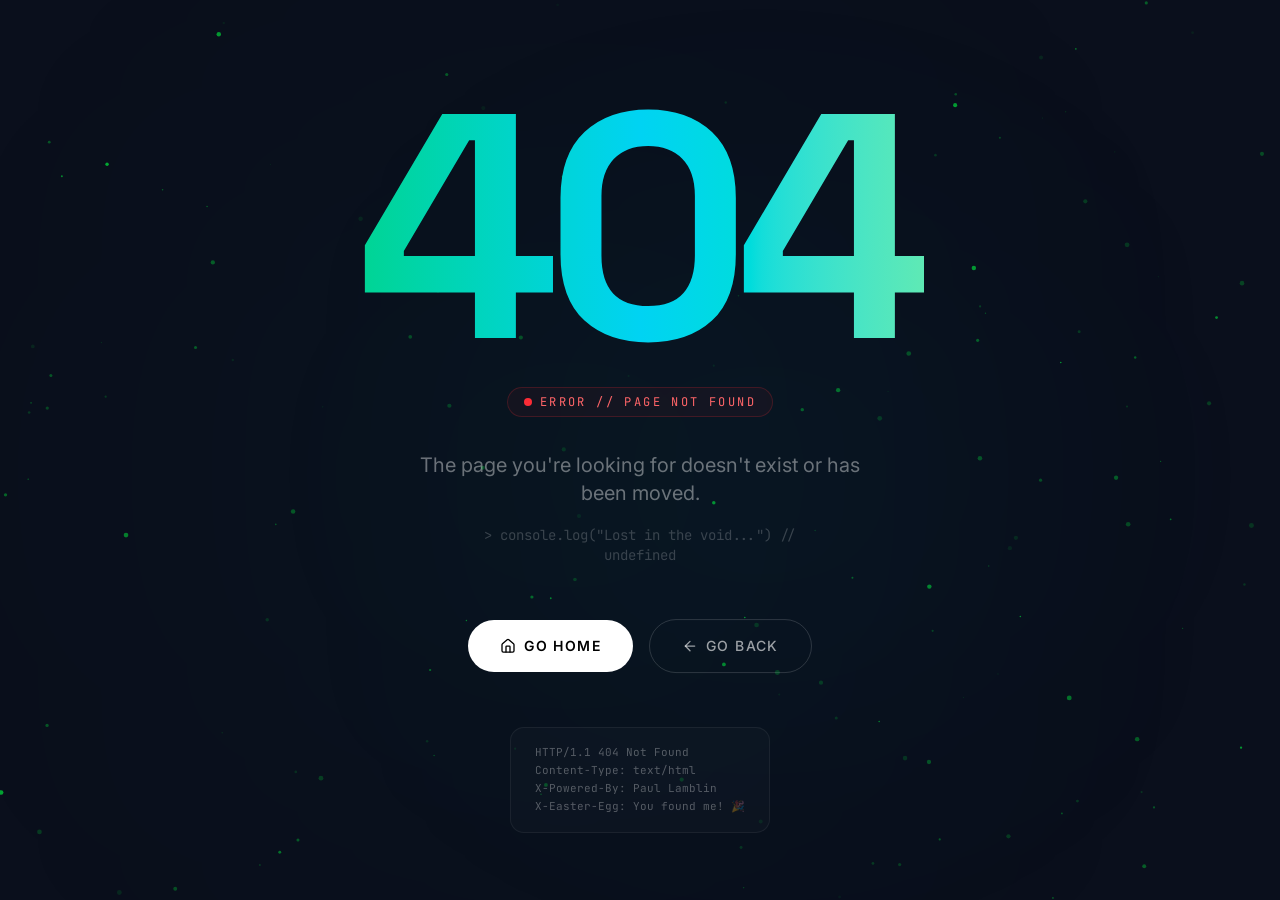
<file: index.html>
<!DOCTYPE html>
  <html lang="en">
    <head>
      <meta charset="UTF-8" />
      <meta name="viewport" content="width=device-width, initial-scale=1.0" />
      <title>Portfolio Paul Lamblin</title>
      <link rel="icon" type="image/svg+xml" href="/favicon.svg" />
      <script type="module" crossorigin src="/assets/index-BpZdqsmD.js"></script>
      <link rel="stylesheet" crossorigin href="/assets/index-tnp8K6Rl.css">
    </head>

    <body>
      <div id="root"></div>
    </body>
  </html>
</file>
<file: assets/index-tnp8K6Rl.css>
@import"https://fonts.googleapis.com/css2?family=Space+Grotesk:wght@300;400;500;600;700&family=Inter:wght@300;400;500;600;700;800;900&family=JetBrains+Mono:wght@400;500;600;700&display=swap";/*! tailwindcss v4.1.12 | MIT License | https://tailwindcss.com */@layer properties{@supports (((-webkit-hyphens:none)) and (not (margin-trim:inline))) or ((-moz-orient:inline) and (not (color:rgb(from red r g b)))){*,:before,:after,::backdrop{--tw-translate-x:0;--tw-translate-y:0;--tw-translate-z:0;--tw-rotate-x:initial;--tw-rotate-y:initial;--tw-rotate-z:initial;--tw-skew-x:initial;--tw-skew-y:initial;--tw-space-y-reverse:0;--tw-space-x-reverse:0;--tw-border-style:solid;--tw-gradient-position:initial;--tw-gradient-from:#0000;--tw-gradient-via:#0000;--tw-gradient-to:#0000;--tw-gradient-stops:initial;--tw-gradient-via-stops:initial;--tw-gradient-from-position:0%;--tw-gradient-via-position:50%;--tw-gradient-to-position:100%;--tw-leading:initial;--tw-font-weight:initial;--tw-tracking:initial;--tw-ordinal:initial;--tw-slashed-zero:initial;--tw-numeric-figure:initial;--tw-numeric-spacing:initial;--tw-numeric-fraction:initial;--tw-shadow:0 0 #0000;--tw-shadow-color:initial;--tw-shadow-alpha:100%;--tw-inset-shadow:0 0 #0000;--tw-inset-shadow-color:initial;--tw-inset-shadow-alpha:100%;--tw-ring-color:initial;--tw-ring-shadow:0 0 #0000;--tw-inset-ring-color:initial;--tw-inset-ring-shadow:0 0 #0000;--tw-ring-inset:initial;--tw-ring-offset-width:0px;--tw-ring-offset-color:#fff;--tw-ring-offset-shadow:0 0 #0000;--tw-outline-style:solid;--tw-blur:initial;--tw-brightness:initial;--tw-contrast:initial;--tw-grayscale:initial;--tw-hue-rotate:initial;--tw-invert:initial;--tw-opacity:initial;--tw-saturate:initial;--tw-sepia:initial;--tw-drop-shadow:initial;--tw-drop-shadow-color:initial;--tw-drop-shadow-alpha:100%;--tw-drop-shadow-size:initial;--tw-backdrop-blur:initial;--tw-backdrop-brightness:initial;--tw-backdrop-contrast:initial;--tw-backdrop-grayscale:initial;--tw-backdrop-hue-rotate:initial;--tw-backdrop-invert:initial;--tw-backdrop-opacity:initial;--tw-backdrop-saturate:initial;--tw-backdrop-sepia:initial;--tw-duration:initial;--tw-ease:initial;--tw-scale-x:1;--tw-scale-y:1;--tw-scale-z:1;--tw-content:"";--tw-animation-delay:0s;--tw-animation-direction:normal;--tw-animation-duration:initial;--tw-animation-fill-mode:none;--tw-animation-iteration-count:1;--tw-enter-blur:0;--tw-enter-opacity:1;--tw-enter-rotate:0;--tw-enter-scale:1;--tw-enter-translate-x:0;--tw-enter-translate-y:0;--tw-exit-blur:0;--tw-exit-opacity:1;--tw-exit-rotate:0;--tw-exit-scale:1;--tw-exit-translate-x:0;--tw-exit-translate-y:0}}}@layer theme{:root,:host{--font-sans:ui-sans-serif,system-ui,sans-serif,"Apple Color Emoji","Segoe UI Emoji","Segoe UI Symbol","Noto Color Emoji";--font-mono:"JetBrains Mono",monospace;--color-red-50:oklch(97.1% .013 17.38);--color-red-400:oklch(70.4% .191 22.216);--color-red-500:oklch(63.7% .237 25.331);--color-orange-500:oklch(70.5% .213 47.604);--color-amber-300:oklch(87.9% .169 91.605);--color-amber-400:oklch(82.8% .189 84.429);--color-amber-500:oklch(76.9% .188 70.08);--color-yellow-300:oklch(90.5% .182 98.111);--color-yellow-400:oklch(85.2% .199 91.936);--color-yellow-500:oklch(79.5% .184 86.047);--color-green-500:oklch(72.3% .219 149.579);--color-emerald-50:oklch(97.9% .021 166.113);--color-emerald-100:oklch(95% .052 163.051);--color-emerald-200:oklch(90.5% .093 164.15);--color-emerald-300:oklch(84.5% .143 164.978);--color-emerald-400:oklch(76.5% .177 163.223);--color-emerald-500:oklch(69.6% .17 162.48);--color-emerald-600:oklch(59.6% .145 163.225);--color-emerald-700:oklch(50.8% .118 165.612);--color-teal-500:oklch(70.4% .14 182.503);--color-cyan-50:oklch(98.4% .019 200.873);--color-cyan-100:oklch(95.6% .045 203.388);--color-cyan-200:oklch(91.7% .08 205.041);--color-cyan-300:oklch(86.5% .127 207.078);--color-cyan-400:oklch(78.9% .154 211.53);--color-cyan-500:oklch(71.5% .143 215.221);--color-cyan-600:oklch(60.9% .126 221.723);--color-cyan-700:oklch(52% .105 223.128);--color-blue-500:oklch(62.3% .214 259.815);--color-blue-600:oklch(54.6% .245 262.881);--color-violet-300:oklch(81.1% .111 293.571);--color-violet-400:oklch(70.2% .183 293.541);--color-violet-500:oklch(60.6% .25 292.717);--color-violet-600:oklch(54.1% .281 293.009);--color-fuchsia-500:oklch(66.7% .295 322.15);--color-pink-400:oklch(71.8% .202 349.761);--color-pink-500:oklch(65.6% .241 354.308);--color-gray-50:oklch(98.5% .002 247.839);--color-gray-100:oklch(96.7% .003 264.542);--color-gray-200:oklch(92.8% .006 264.531);--color-gray-300:oklch(87.2% .01 258.338);--color-gray-400:oklch(70.7% .022 261.325);--color-gray-500:oklch(55.1% .027 264.364);--color-gray-600:oklch(44.6% .03 256.802);--color-gray-700:oklch(37.3% .034 259.733);--color-gray-800:oklch(27.8% .033 256.848);--color-gray-900:oklch(21% .034 264.665);--color-black:#000;--color-white:#fff;--spacing:.25rem;--container-xs:20rem;--container-sm:24rem;--container-md:28rem;--container-lg:32rem;--container-2xl:42rem;--container-3xl:48rem;--container-4xl:56rem;--container-6xl:72rem;--container-7xl:80rem;--text-xs:.75rem;--text-xs--line-height:calc(1/.75);--text-sm:.875rem;--text-sm--line-height:calc(1.25/.875);--text-base:1rem;--text-base--line-height: 1.5 ;--text-lg:1.125rem;--text-lg--line-height:calc(1.75/1.125);--text-xl:1.25rem;--text-xl--line-height:calc(1.75/1.25);--text-2xl:1.5rem;--text-2xl--line-height:calc(2/1.5);--text-3xl:1.875rem;--text-3xl--line-height: 1.2 ;--text-4xl:2.25rem;--text-4xl--line-height:calc(2.5/2.25);--text-5xl:3rem;--text-5xl--line-height:1;--text-6xl:3.75rem;--text-6xl--line-height:1;--text-7xl:4.5rem;--text-7xl--line-height:1;--font-weight-light:300;--font-weight-normal:400;--font-weight-medium:500;--font-weight-semibold:600;--font-weight-bold:700;--font-weight-black:900;--tracking-tight:-.025em;--tracking-wide:.025em;--tracking-wider:.05em;--tracking-widest:.1em;--leading-relaxed:1.625;--radius-xs:.125rem;--radius-2xl:1rem;--ease-out:cubic-bezier(0,0,.2,1);--ease-in-out:cubic-bezier(.4,0,.2,1);--animate-pulse:pulse 2s cubic-bezier(.4,0,.6,1)infinite;--blur-sm:8px;--blur-md:12px;--blur-xl:24px;--aspect-video:16/9;--default-transition-duration:.15s;--default-transition-timing-function:cubic-bezier(.4,0,.2,1);--default-font-family:var(--font-sans);--default-mono-font-family:"JetBrains Mono",monospace;--color-border:var(--border);--font-inter:"Inter",system-ui,sans-serif;--font-grotesk:"Space Grotesk",system-ui,sans-serif}}@layer base{*,:after,:before,::backdrop{box-sizing:border-box;border:0 solid;margin:0;padding:0}::file-selector-button{box-sizing:border-box;border:0 solid;margin:0;padding:0}html,:host{-webkit-text-size-adjust:100%;-moz-tab-size:4;tab-size:4;line-height:1.5;font-family:var(--default-font-family,ui-sans-serif,system-ui,sans-serif,"Apple Color Emoji","Segoe UI Emoji","Segoe UI Symbol","Noto Color Emoji");font-feature-settings:var(--default-font-feature-settings,normal);font-variation-settings:var(--default-font-variation-settings,normal);-webkit-tap-highlight-color:transparent}hr{height:0;color:inherit;border-top-width:1px}abbr:where([title]){-webkit-text-decoration:underline dotted;text-decoration:underline dotted}h1,h2,h3,h4,h5,h6{font-size:inherit;font-weight:inherit}a{color:inherit;-webkit-text-decoration:inherit;text-decoration:inherit}b,strong{font-weight:bolder}code,kbd,samp,pre{font-family:var(--default-mono-font-family,ui-monospace,SFMono-Regular,Menlo,Monaco,Consolas,"Liberation Mono","Courier New",monospace);font-feature-settings:var(--default-mono-font-feature-settings,normal);font-variation-settings:var(--default-mono-font-variation-settings,normal);font-size:1em}small{font-size:80%}sub,sup{vertical-align:baseline;font-size:75%;line-height:0;position:relative}sub{bottom:-.25em}sup{top:-.5em}table{text-indent:0;border-color:inherit;border-collapse:collapse}:-moz-focusring{outline:auto}progress{vertical-align:baseline}summary{display:list-item}ol,ul,menu{list-style:none}img,svg,video,canvas,audio,iframe,embed,object{vertical-align:middle;display:block}img,video{max-width:100%;height:auto}button,input,select,optgroup,textarea{font:inherit;font-feature-settings:inherit;font-variation-settings:inherit;letter-spacing:inherit;color:inherit;opacity:1;background-color:#0000;border-radius:0}::file-selector-button{font:inherit;font-feature-settings:inherit;font-variation-settings:inherit;letter-spacing:inherit;color:inherit;opacity:1;background-color:#0000;border-radius:0}:where(select:is([multiple],[size])) optgroup{font-weight:bolder}:where(select:is([multiple],[size])) optgroup option{padding-inline-start:20px}::file-selector-button{margin-inline-end:4px}::placeholder{opacity:1}@supports (not ((-webkit-appearance:-apple-pay-button))) or (contain-intrinsic-size:1px){::placeholder{color:currentColor}@supports (color:color-mix(in lab,red,red)){::placeholder{color:color-mix(in oklab,currentcolor 50%,transparent)}}}textarea{resize:vertical}::-webkit-search-decoration{-webkit-appearance:none}::-webkit-date-and-time-value{min-height:1lh;text-align:inherit}::-webkit-datetime-edit{display:inline-flex}::-webkit-datetime-edit-fields-wrapper{padding:0}::-webkit-datetime-edit{padding-block:0}::-webkit-datetime-edit-year-field{padding-block:0}::-webkit-datetime-edit-month-field{padding-block:0}::-webkit-datetime-edit-day-field{padding-block:0}::-webkit-datetime-edit-hour-field{padding-block:0}::-webkit-datetime-edit-minute-field{padding-block:0}::-webkit-datetime-edit-second-field{padding-block:0}::-webkit-datetime-edit-millisecond-field{padding-block:0}::-webkit-datetime-edit-meridiem-field{padding-block:0}::-webkit-calendar-picker-indicator{line-height:1}:-moz-ui-invalid{box-shadow:none}button,input:where([type=button],[type=reset],[type=submit]){-webkit-appearance:button;-moz-appearance:button;appearance:button}::file-selector-button{-webkit-appearance:button;-moz-appearance:button;appearance:button}::-webkit-inner-spin-button{height:auto}::-webkit-outer-spin-button{height:auto}[hidden]:where(:not([hidden=until-found])){display:none!important}*{border-color:var(--border);outline-color:var(--ring)}@supports (color:color-mix(in lab,red,red)){*{outline-color:color-mix(in oklab,var(--ring)50%,transparent)}}body{background-color:var(--background);color:var(--foreground);font-family:var(--font-inter)}html{font-size:var(--font-size);scroll-behavior:smooth}h1,h2,h3,h4{font-family:var(--font-grotesk)}h1{font-size:var(--text-2xl);font-weight:var(--font-weight-medium);line-height:1.1}h2{font-size:var(--text-xl);font-weight:var(--font-weight-medium);line-height:1.2}h3{font-size:var(--text-lg);font-weight:var(--font-weight-medium);line-height:1.3}h4{font-size:var(--text-base);font-weight:var(--font-weight-medium);line-height:1.4}label,button{font-size:var(--text-base);font-weight:var(--font-weight-medium);line-height:1.5}input{font-size:var(--text-base);font-weight:var(--font-weight-normal);line-height:1.5}::-webkit-scrollbar{width:6px}::-webkit-scrollbar-track{background:0 0}::-webkit-scrollbar-thumb{background:#00ff4133;border-radius:3px}::-webkit-scrollbar-thumb:hover{background:#00ff4166}.dark ::-webkit-scrollbar-thumb{background:#00ff4126}.dark ::-webkit-scrollbar-thumb:hover{background:#00ff414d}::selection{color:inherit;background-color:#00ff4140}}@layer components;@layer utilities{.\@container\/card-header{container:card-header/inline-size}.pointer-events-none{pointer-events:none}.invisible{visibility:hidden}.visible{visibility:visible}.sr-only{clip:rect(0,0,0,0);white-space:nowrap;border-width:0;width:1px;height:1px;margin:-1px;padding:0;position:absolute;overflow:hidden}.absolute{position:absolute}.fixed{position:fixed}.relative{position:relative}.static{position:static}.inset-0{inset:calc(var(--spacing)*0)}.inset-x-0{inset-inline:calc(var(--spacing)*0)}.inset-y-0{inset-block:calc(var(--spacing)*0)}.-top-6{top:calc(var(--spacing)*-6)}.-top-12{top:calc(var(--spacing)*-12)}.top-0{top:calc(var(--spacing)*0)}.top-1\.5{top:calc(var(--spacing)*1.5)}.top-1\/2{top:50%}.top-1\/4{top:25%}.top-3{top:calc(var(--spacing)*3)}.top-3\.5{top:calc(var(--spacing)*3.5)}.top-4{top:calc(var(--spacing)*4)}.top-\[1px\]{top:1px}.top-\[3px\]{top:3px}.top-\[10px\]{top:10px}.top-\[14px\]{top:14px}.top-\[50\%\]{top:50%}.top-\[60\%\]{top:60%}.top-full{top:100%}.-right-12{right:calc(var(--spacing)*-12)}.right-0{right:calc(var(--spacing)*0)}.right-1{right:calc(var(--spacing)*1)}.right-1\/4{right:25%}.right-2{right:calc(var(--spacing)*2)}.right-3{right:calc(var(--spacing)*3)}.right-4{right:calc(var(--spacing)*4)}.right-6{right:calc(var(--spacing)*6)}.right-\[3px\]{right:3px}.-bottom-1{bottom:calc(var(--spacing)*-1)}.-bottom-6{bottom:calc(var(--spacing)*-6)}.-bottom-10{bottom:calc(var(--spacing)*-10)}.-bottom-12{bottom:calc(var(--spacing)*-12)}.bottom-0{bottom:calc(var(--spacing)*0)}.bottom-1\/4{bottom:25%}.bottom-6{bottom:calc(var(--spacing)*6)}.bottom-\[1px\]{bottom:1px}.bottom-\[3px\]{bottom:3px}.bottom-\[8px\]{bottom:8px}.bottom-\[10px\]{bottom:10px}.-left-12{left:calc(var(--spacing)*-12)}.left-0{left:calc(var(--spacing)*0)}.left-1{left:calc(var(--spacing)*1)}.left-1\/2{left:50%}.left-1\/4{left:25%}.left-2{left:calc(var(--spacing)*2)}.left-3{left:calc(var(--spacing)*3)}.left-4{left:calc(var(--spacing)*4)}.left-\[3px\]{left:3px}.left-\[50\%\]{left:50%}.isolate{isolation:isolate}.-z-0{z-index:-0}.z-0{z-index:0}.z-10{z-index:10}.z-20{z-index:20}.z-40{z-index:40}.z-50{z-index:50}.z-\[1\]{z-index:1}.z-\[2\]{z-index:2}.z-\[400\]{z-index:400}.z-\[9990\]{z-index:9990}.z-\[9991\]{z-index:9991}.z-\[9998\]{z-index:9998}.z-\[9999\]{z-index:9999}.z-\[10000\]{z-index:10000}.col-start-2{grid-column-start:2}.row-span-2{grid-row:span 2/span 2}.row-start-1{grid-row-start:1}.container{width:100%}@media(min-width:40rem){.container{max-width:40rem}}@media(min-width:48rem){.container{max-width:48rem}}@media(min-width:64rem){.container{max-width:64rem}}@media(min-width:80rem){.container{max-width:80rem}}@media(min-width:96rem){.container{max-width:96rem}}.-mx-1{margin-inline:calc(var(--spacing)*-1)}.mx-0\.5{margin-inline:calc(var(--spacing)*.5)}.mx-2{margin-inline:calc(var(--spacing)*2)}.mx-3\.5{margin-inline:calc(var(--spacing)*3.5)}.mx-auto{margin-inline:auto}.my-0\.5{margin-block:calc(var(--spacing)*.5)}.my-1{margin-block:calc(var(--spacing)*1)}.-mt-4{margin-top:calc(var(--spacing)*-4)}.-mt-8{margin-top:calc(var(--spacing)*-8)}.-mt-\[1px\]{margin-top:-1px}.mt-0\.5{margin-top:calc(var(--spacing)*.5)}.mt-1{margin-top:calc(var(--spacing)*1)}.mt-1\.5{margin-top:calc(var(--spacing)*1.5)}.mt-2{margin-top:calc(var(--spacing)*2)}.mt-4{margin-top:calc(var(--spacing)*4)}.mt-5{margin-top:calc(var(--spacing)*5)}.mt-6{margin-top:calc(var(--spacing)*6)}.mt-8{margin-top:calc(var(--spacing)*8)}.mt-12{margin-top:calc(var(--spacing)*12)}.mt-16{margin-top:calc(var(--spacing)*16)}.mt-auto{margin-top:auto}.mb-0\.5{margin-bottom:calc(var(--spacing)*.5)}.mb-1{margin-bottom:calc(var(--spacing)*1)}.mb-2{margin-bottom:calc(var(--spacing)*2)}.mb-3{margin-bottom:calc(var(--spacing)*3)}.mb-4{margin-bottom:calc(var(--spacing)*4)}.mb-5{margin-bottom:calc(var(--spacing)*5)}.mb-6{margin-bottom:calc(var(--spacing)*6)}.mb-8{margin-bottom:calc(var(--spacing)*8)}.mb-12{margin-bottom:calc(var(--spacing)*12)}.mb-20{margin-bottom:calc(var(--spacing)*20)}.-ml-4{margin-left:calc(var(--spacing)*-4)}.ml-1{margin-left:calc(var(--spacing)*1)}.ml-auto{margin-left:auto}.line-clamp-1{-webkit-line-clamp:1;-webkit-box-orient:vertical;display:-webkit-box;overflow:hidden}.line-clamp-2{-webkit-line-clamp:2;-webkit-box-orient:vertical;display:-webkit-box;overflow:hidden}.block{display:block}.flex{display:flex}.grid{display:grid}.hidden{display:none}.inline{display:inline}.inline-block{display:inline-block}.inline-flex{display:inline-flex}.table{display:table}.table-caption{display:table-caption}.table-cell{display:table-cell}.table-row{display:table-row}.field-sizing-content{field-sizing:content}.aspect-square{aspect-ratio:1}.aspect-video{aspect-ratio:var(--aspect-video)}.size-2{width:calc(var(--spacing)*2);height:calc(var(--spacing)*2)}.size-2\.5{width:calc(var(--spacing)*2.5);height:calc(var(--spacing)*2.5)}.size-3{width:calc(var(--spacing)*3);height:calc(var(--spacing)*3)}.size-3\.5{width:calc(var(--spacing)*3.5);height:calc(var(--spacing)*3.5)}.size-4{width:calc(var(--spacing)*4);height:calc(var(--spacing)*4)}.size-7{width:calc(var(--spacing)*7);height:calc(var(--spacing)*7)}.size-8{width:calc(var(--spacing)*8);height:calc(var(--spacing)*8)}.size-9{width:calc(var(--spacing)*9);height:calc(var(--spacing)*9)}.size-10{width:calc(var(--spacing)*10);height:calc(var(--spacing)*10)}.size-full{width:100%;height:100%}.h-1\.5{height:calc(var(--spacing)*1.5)}.h-2{height:calc(var(--spacing)*2)}.h-2\.5{height:calc(var(--spacing)*2.5)}.h-3{height:calc(var(--spacing)*3)}.h-3\.5{height:calc(var(--spacing)*3.5)}.h-4{height:calc(var(--spacing)*4)}.h-5{height:calc(var(--spacing)*5)}.h-6{height:calc(var(--spacing)*6)}.h-7{height:calc(var(--spacing)*7)}.h-8{height:calc(var(--spacing)*8)}.h-9{height:calc(var(--spacing)*9)}.h-10{height:calc(var(--spacing)*10)}.h-11{height:calc(var(--spacing)*11)}.h-12{height:calc(var(--spacing)*12)}.h-14{height:calc(var(--spacing)*14)}.h-16{height:calc(var(--spacing)*16)}.h-48{height:calc(var(--spacing)*48)}.h-64{height:calc(var(--spacing)*64)}.h-\[1\.5px\]{height:1.5px}.h-\[1\.15rem\]{height:1.15rem}.h-\[5px\]{height:5px}.h-\[7px\]{height:7px}.h-\[8px\]{height:8px}.h-\[52px\]{height:52px}.h-\[400px\]{height:400px}.h-\[500px\]{height:500px}.h-\[600px\]{height:600px}.h-\[800px\]{height:800px}.h-\[calc\(100\%-1px\)\]{height:calc(100% - 1px)}.h-\[var\(--radix-navigation-menu-viewport-height\)\]{height:var(--radix-navigation-menu-viewport-height)}.h-\[var\(--radix-select-trigger-height\)\]{height:var(--radix-select-trigger-height)}.h-auto{height:auto}.h-full{height:100%}.h-px{height:1px}.h-svh{height:100svh}.max-h-\(--radix-context-menu-content-available-height\){max-height:var(--radix-context-menu-content-available-height)}.max-h-\(--radix-dropdown-menu-content-available-height\){max-height:var(--radix-dropdown-menu-content-available-height)}.max-h-\(--radix-select-content-available-height\){max-height:var(--radix-select-content-available-height)}.max-h-\[90vh\]{max-height:90vh}.max-h-\[300px\]{max-height:300px}.min-h-0{min-height:calc(var(--spacing)*0)}.min-h-4{min-height:calc(var(--spacing)*4)}.min-h-16{min-height:calc(var(--spacing)*16)}.min-h-\[300px\]{min-height:300px}.min-h-full{min-height:100%}.min-h-screen{min-height:100vh}.min-h-svh{min-height:100svh}.w-\(--sidebar-width\){width:var(--sidebar-width)}.w-0{width:calc(var(--spacing)*0)}.w-1{width:calc(var(--spacing)*1)}.w-1\.5{width:calc(var(--spacing)*1.5)}.w-2{width:calc(var(--spacing)*2)}.w-2\.5{width:calc(var(--spacing)*2.5)}.w-3{width:calc(var(--spacing)*3)}.w-3\.5{width:calc(var(--spacing)*3.5)}.w-3\/4{width:75%}.w-4{width:calc(var(--spacing)*4)}.w-5{width:calc(var(--spacing)*5)}.w-6{width:calc(var(--spacing)*6)}.w-7{width:calc(var(--spacing)*7)}.w-8{width:calc(var(--spacing)*8)}.w-9{width:calc(var(--spacing)*9)}.w-10{width:calc(var(--spacing)*10)}.w-11{width:calc(var(--spacing)*11)}.w-12{width:calc(var(--spacing)*12)}.w-14{width:calc(var(--spacing)*14)}.w-64{width:calc(var(--spacing)*64)}.w-72{width:calc(var(--spacing)*72)}.w-\[1\.5px\]{width:1.5px}.w-\[1px\]{width:1px}.w-\[2px\]{width:2px}.w-\[3px\]{width:3px}.w-\[5px\]{width:5px}.w-\[7px\]{width:7px}.w-\[100px\]{width:100px}.w-\[400px\]{width:400px}.w-\[500px\]{width:500px}.w-\[600px\]{width:600px}.w-\[800px\]{width:800px}.w-auto{width:auto}.w-fit{width:fit-content}.w-full{width:100%}.w-max{width:max-content}.w-px{width:1px}.max-w-\(--skeleton-width\){max-width:var(--skeleton-width)}.max-w-2xl{max-width:var(--container-2xl)}.max-w-3xl{max-width:var(--container-3xl)}.max-w-4xl{max-width:var(--container-4xl)}.max-w-6xl{max-width:var(--container-6xl)}.max-w-7xl{max-width:var(--container-7xl)}.max-w-\[calc\(100\%-2rem\)\]{max-width:calc(100% - 2rem)}.max-w-lg{max-width:var(--container-lg)}.max-w-max{max-width:max-content}.max-w-md{max-width:var(--container-md)}.max-w-sm{max-width:var(--container-sm)}.max-w-xs{max-width:var(--container-xs)}.min-w-0{min-width:calc(var(--spacing)*0)}.min-w-5{min-width:calc(var(--spacing)*5)}.min-w-8{min-width:calc(var(--spacing)*8)}.min-w-9{min-width:calc(var(--spacing)*9)}.min-w-10{min-width:calc(var(--spacing)*10)}.min-w-\[8rem\]{min-width:8rem}.min-w-\[12rem\]{min-width:12rem}.min-w-\[var\(--radix-select-trigger-width\)\]{min-width:var(--radix-select-trigger-width)}.flex-1{flex:1}.flex-shrink-0,.shrink-0{flex-shrink:0}.grow{flex-grow:1}.grow-0{flex-grow:0}.basis-full{flex-basis:100%}.caption-bottom{caption-side:bottom}.border-collapse{border-collapse:collapse}.origin-\(--radix-context-menu-content-transform-origin\){transform-origin:var(--radix-context-menu-content-transform-origin)}.origin-\(--radix-dropdown-menu-content-transform-origin\){transform-origin:var(--radix-dropdown-menu-content-transform-origin)}.origin-\(--radix-hover-card-content-transform-origin\){transform-origin:var(--radix-hover-card-content-transform-origin)}.origin-\(--radix-menubar-content-transform-origin\){transform-origin:var(--radix-menubar-content-transform-origin)}.origin-\(--radix-popover-content-transform-origin\){transform-origin:var(--radix-popover-content-transform-origin)}.origin-\(--radix-select-content-transform-origin\){transform-origin:var(--radix-select-content-transform-origin)}.origin-\(--radix-tooltip-content-transform-origin\){transform-origin:var(--radix-tooltip-content-transform-origin)}.origin-top{transform-origin:top}.-translate-x-1\/2{--tw-translate-x: -50% ;translate:var(--tw-translate-x)var(--tw-translate-y)}.-translate-x-px{--tw-translate-x:-1px;translate:var(--tw-translate-x)var(--tw-translate-y)}.translate-x-\[-50\%\]{--tw-translate-x:-50%;translate:var(--tw-translate-x)var(--tw-translate-y)}.translate-x-px{--tw-translate-x:1px;translate:var(--tw-translate-x)var(--tw-translate-y)}.-translate-y-1\/2{--tw-translate-y: -50% ;translate:var(--tw-translate-x)var(--tw-translate-y)}.translate-y-0\.5{--tw-translate-y:calc(var(--spacing)*.5);translate:var(--tw-translate-x)var(--tw-translate-y)}.translate-y-\[-50\%\]{--tw-translate-y:-50%;translate:var(--tw-translate-x)var(--tw-translate-y)}.translate-y-\[calc\(-50\%_-_2px\)\]{--tw-translate-y: calc(-50% - 2px) ;translate:var(--tw-translate-x)var(--tw-translate-y)}.rotate-45{rotate:45deg}.rotate-90{rotate:90deg}.transform{transform:var(--tw-rotate-x,)var(--tw-rotate-y,)var(--tw-rotate-z,)var(--tw-skew-x,)var(--tw-skew-y,)}.animate-caret-blink{animation:1.25s ease-out infinite caret-blink}.animate-in{animation:enter var(--tw-animation-duration,var(--tw-duration,.15s))var(--tw-ease,ease)var(--tw-animation-delay,0s)var(--tw-animation-iteration-count,1)var(--tw-animation-direction,normal)var(--tw-animation-fill-mode,none)}.animate-pulse{animation:var(--animate-pulse)}.cursor-default{cursor:default}.cursor-not-allowed{cursor:not-allowed}.cursor-pointer{cursor:pointer}.touch-none{touch-action:none}.resize{resize:both}.resize-none{resize:none}.scroll-my-1{scroll-margin-block:calc(var(--spacing)*1)}.scroll-py-1{scroll-padding-block:calc(var(--spacing)*1)}.list-none{list-style-type:none}.auto-rows-min{grid-auto-rows:min-content}.grid-cols-1{grid-template-columns:repeat(1,minmax(0,1fr))}.grid-cols-\[0_1fr\]{grid-template-columns:0 1fr}.grid-rows-\[auto_auto\]{grid-template-rows:auto auto}.flex-col{flex-direction:column}.flex-col-reverse{flex-direction:column-reverse}.flex-row{flex-direction:row}.flex-wrap{flex-wrap:wrap}.items-center{align-items:center}.items-end{align-items:flex-end}.items-start{align-items:flex-start}.items-stretch{align-items:stretch}.justify-between{justify-content:space-between}.justify-center{justify-content:center}.justify-items-start{justify-items:start}.gap-0\.5{gap:calc(var(--spacing)*.5)}.gap-1{gap:calc(var(--spacing)*1)}.gap-1\.5{gap:calc(var(--spacing)*1.5)}.gap-2{gap:calc(var(--spacing)*2)}.gap-2\.5{gap:calc(var(--spacing)*2.5)}.gap-3{gap:calc(var(--spacing)*3)}.gap-4{gap:calc(var(--spacing)*4)}.gap-6{gap:calc(var(--spacing)*6)}.gap-8{gap:calc(var(--spacing)*8)}.gap-12{gap:calc(var(--spacing)*12)}:where(.space-y-1>:not(:last-child)){--tw-space-y-reverse:0;margin-block-start:calc(calc(var(--spacing)*1)*var(--tw-space-y-reverse));margin-block-end:calc(calc(var(--spacing)*1)*calc(1 - var(--tw-space-y-reverse)))}:where(.space-y-2>:not(:last-child)){--tw-space-y-reverse:0;margin-block-start:calc(calc(var(--spacing)*2)*var(--tw-space-y-reverse));margin-block-end:calc(calc(var(--spacing)*2)*calc(1 - var(--tw-space-y-reverse)))}:where(.space-y-4>:not(:last-child)){--tw-space-y-reverse:0;margin-block-start:calc(calc(var(--spacing)*4)*var(--tw-space-y-reverse));margin-block-end:calc(calc(var(--spacing)*4)*calc(1 - var(--tw-space-y-reverse)))}:where(.space-y-5>:not(:last-child)){--tw-space-y-reverse:0;margin-block-start:calc(calc(var(--spacing)*5)*var(--tw-space-y-reverse));margin-block-end:calc(calc(var(--spacing)*5)*calc(1 - var(--tw-space-y-reverse)))}:where(.space-y-8>:not(:last-child)){--tw-space-y-reverse:0;margin-block-start:calc(calc(var(--spacing)*8)*var(--tw-space-y-reverse));margin-block-end:calc(calc(var(--spacing)*8)*calc(1 - var(--tw-space-y-reverse)))}:where(.space-x-1>:not(:last-child)){--tw-space-x-reverse:0;margin-inline-start:calc(calc(var(--spacing)*1)*var(--tw-space-x-reverse));margin-inline-end:calc(calc(var(--spacing)*1)*calc(1 - var(--tw-space-x-reverse)))}.gap-y-0\.5{row-gap:calc(var(--spacing)*.5)}.self-start{align-self:flex-start}.justify-self-end{justify-self:flex-end}.truncate{text-overflow:ellipsis;white-space:nowrap;overflow:hidden}.overflow-auto{overflow:auto}.overflow-hidden{overflow:hidden}.overflow-x-auto{overflow-x:auto}.overflow-x-hidden{overflow-x:hidden}.overflow-y-auto{overflow-y:auto}.rounded{border-radius:.25rem}.rounded-2xl{border-radius:var(--radius-2xl)}.rounded-\[1px\]{border-radius:1px}.rounded-\[2px\]{border-radius:2px}.rounded-\[4px\]{border-radius:4px}.rounded-\[inherit\]{border-radius:inherit}.rounded-full{border-radius:3.40282e38px}.rounded-lg{border-radius:var(--radius)}.rounded-md{border-radius:calc(var(--radius) - 2px)}.rounded-none{border-radius:0}.rounded-sm{border-radius:calc(var(--radius) - 4px)}.rounded-xl{border-radius:calc(var(--radius) + 4px)}.rounded-xs{border-radius:var(--radius-xs)}.rounded-tl-sm{border-top-left-radius:calc(var(--radius) - 4px)}.border{border-style:var(--tw-border-style);border-width:1px}.border-\[1\.5px\]{border-style:var(--tw-border-style);border-width:1.5px}.border-y{border-block-style:var(--tw-border-style);border-block-width:1px}.border-t{border-top-style:var(--tw-border-style);border-top-width:1px}.border-r{border-right-style:var(--tw-border-style);border-right-width:1px}.border-b{border-bottom-style:var(--tw-border-style);border-bottom-width:1px}.border-l{border-left-style:var(--tw-border-style);border-left-width:1px}.border-dashed{--tw-border-style:dashed;border-style:dashed}.border-\(--color-border\){border-color:var(--color-border)}.border-amber-500\/30{border-color:#f99c004d}@supports (color:color-mix(in lab,red,red)){.border-amber-500\/30{border-color:color-mix(in oklab,var(--color-amber-500)30%,transparent)}}.border-black\/10{border-color:#0000001a}@supports (color:color-mix(in lab,red,red)){.border-black\/10{border-color:color-mix(in oklab,var(--color-black)10%,transparent)}}.border-black\/\[0\.06\]{border-color:#0000000f}@supports (color:color-mix(in lab,red,red)){.border-black\/\[0\.06\]{border-color:color-mix(in oklab,var(--color-black)6%,transparent)}}.border-black\/\[0\.08\]{border-color:#00000014}@supports (color:color-mix(in lab,red,red)){.border-black\/\[0\.08\]{border-color:color-mix(in oklab,var(--color-black)8%,transparent)}}.border-border\/50{border-color:var(--border)}@supports (color:color-mix(in lab,red,red)){.border-border\/50{border-color:color-mix(in oklab,var(--border)50%,transparent)}}.border-cyan-200{border-color:var(--color-cyan-200)}.border-cyan-500\/15{border-color:#00b7d726}@supports (color:color-mix(in lab,red,red)){.border-cyan-500\/15{border-color:color-mix(in oklab,var(--color-cyan-500)15%,transparent)}}.border-emerald-200{border-color:var(--color-emerald-200)}.border-emerald-500\/10{border-color:#00bb7f1a}@supports (color:color-mix(in lab,red,red)){.border-emerald-500\/10{border-color:color-mix(in oklab,var(--color-emerald-500)10%,transparent)}}.border-emerald-500\/15{border-color:#00bb7f26}@supports (color:color-mix(in lab,red,red)){.border-emerald-500\/15{border-color:color-mix(in oklab,var(--color-emerald-500)15%,transparent)}}.border-emerald-500\/20{border-color:#00bb7f33}@supports (color:color-mix(in lab,red,red)){.border-emerald-500\/20{border-color:color-mix(in oklab,var(--color-emerald-500)20%,transparent)}}.border-emerald-600\/20{border-color:#00976733}@supports (color:color-mix(in lab,red,red)){.border-emerald-600\/20{border-color:color-mix(in oklab,var(--color-emerald-600)20%,transparent)}}.border-gray-200{border-color:var(--color-gray-200)}.border-gray-300{border-color:var(--color-gray-300)}.border-input{border-color:var(--input)}.border-primary{border-color:var(--primary)}.border-red-500\/15{border-color:#fb2c3626}@supports (color:color-mix(in lab,red,red)){.border-red-500\/15{border-color:color-mix(in oklab,var(--color-red-500)15%,transparent)}}.border-red-500\/20{border-color:#fb2c3633}@supports (color:color-mix(in lab,red,red)){.border-red-500\/20{border-color:color-mix(in oklab,var(--color-red-500)20%,transparent)}}.border-sidebar-border{border-color:var(--sidebar-border)}.border-transparent{border-color:#0000}.border-white\/10{border-color:#ffffff1a}@supports (color:color-mix(in lab,red,red)){.border-white\/10{border-color:color-mix(in oklab,var(--color-white)10%,transparent)}}.border-white\/15{border-color:#ffffff26}@supports (color:color-mix(in lab,red,red)){.border-white\/15{border-color:color-mix(in oklab,var(--color-white)15%,transparent)}}.border-white\/20{border-color:#fff3}@supports (color:color-mix(in lab,red,red)){.border-white\/20{border-color:color-mix(in oklab,var(--color-white)20%,transparent)}}.border-white\/\[0\.04\]{border-color:#ffffff0a}@supports (color:color-mix(in lab,red,red)){.border-white\/\[0\.04\]{border-color:color-mix(in oklab,var(--color-white)4%,transparent)}}.border-white\/\[0\.06\]{border-color:#ffffff0f}@supports (color:color-mix(in lab,red,red)){.border-white\/\[0\.06\]{border-color:color-mix(in oklab,var(--color-white)6%,transparent)}}.border-white\/\[0\.08\]{border-color:#ffffff14}@supports (color:color-mix(in lab,red,red)){.border-white\/\[0\.08\]{border-color:color-mix(in oklab,var(--color-white)8%,transparent)}}.border-t-transparent{border-top-color:#0000}.border-l-transparent{border-left-color:#0000}.bg-\(--color-bg\){background-color:var(--color-bg)}.bg-\[\#0a0a0a\]{background-color:#0a0a0a}.bg-\[\#0a0f1c\]{background-color:#0a0f1c}.bg-\[\#0a0f1c\]\/60{background-color:#0a0f1c99}.bg-\[\#0d1321\]{background-color:#0d1321}.bg-\[\#060a14\]{background-color:#060a14}.bg-\[\#060a14\]\/60{background-color:#060a1499}.bg-\[\#030303\]\/98{background-color:#030303fa}.bg-\[\#111111\]{background-color:#111}.bg-\[\#f0f0f5\]\/98{background-color:#f0f0f5fa}.bg-\[\#f0f2f5\]{background-color:#f0f2f5}.bg-accent{background-color:var(--accent)}.bg-amber-400{background-color:var(--color-amber-400)}.bg-amber-500{background-color:var(--color-amber-500)}.bg-amber-500\/20{background-color:#f99c0033}@supports (color:color-mix(in lab,red,red)){.bg-amber-500\/20{background-color:color-mix(in oklab,var(--color-amber-500)20%,transparent)}}.bg-background{background-color:var(--background)}.bg-black{background-color:var(--color-black)}.bg-black\/5{background-color:#0000000d}@supports (color:color-mix(in lab,red,red)){.bg-black\/5{background-color:color-mix(in oklab,var(--color-black)5%,transparent)}}.bg-black\/10{background-color:#0000001a}@supports (color:color-mix(in lab,red,red)){.bg-black\/10{background-color:color-mix(in oklab,var(--color-black)10%,transparent)}}.bg-black\/40{background-color:#0006}@supports (color:color-mix(in lab,red,red)){.bg-black\/40{background-color:color-mix(in oklab,var(--color-black)40%,transparent)}}.bg-black\/50{background-color:#00000080}@supports (color:color-mix(in lab,red,red)){.bg-black\/50{background-color:color-mix(in oklab,var(--color-black)50%,transparent)}}.bg-black\/60{background-color:#0009}@supports (color:color-mix(in lab,red,red)){.bg-black\/60{background-color:color-mix(in oklab,var(--color-black)60%,transparent)}}.bg-black\/70{background-color:#000000b3}@supports (color:color-mix(in lab,red,red)){.bg-black\/70{background-color:color-mix(in oklab,var(--color-black)70%,transparent)}}.bg-black\/80{background-color:#000c}@supports (color:color-mix(in lab,red,red)){.bg-black\/80{background-color:color-mix(in oklab,var(--color-black)80%,transparent)}}.bg-black\/85{background-color:#000000d9}@supports (color:color-mix(in lab,red,red)){.bg-black\/85{background-color:color-mix(in oklab,var(--color-black)85%,transparent)}}.bg-black\/95{background-color:#000000f2}@supports (color:color-mix(in lab,red,red)){.bg-black\/95{background-color:color-mix(in oklab,var(--color-black)95%,transparent)}}.bg-black\/\[0\.03\]{background-color:#00000008}@supports (color:color-mix(in lab,red,red)){.bg-black\/\[0\.03\]{background-color:color-mix(in oklab,var(--color-black)3%,transparent)}}.bg-black\/\[0\.05\]{background-color:#0000000d}@supports (color:color-mix(in lab,red,red)){.bg-black\/\[0\.05\]{background-color:color-mix(in oklab,var(--color-black)5%,transparent)}}.bg-border{background-color:var(--border)}.bg-card{background-color:var(--card)}.bg-cyan-50{background-color:var(--color-cyan-50)}.bg-cyan-100{background-color:var(--color-cyan-100)}.bg-cyan-300\/10{background-color:#53eafd1a}@supports (color:color-mix(in lab,red,red)){.bg-cyan-300\/10{background-color:color-mix(in oklab,var(--color-cyan-300)10%,transparent)}}.bg-cyan-400{background-color:var(--color-cyan-400)}.bg-cyan-500{background-color:var(--color-cyan-500)}.bg-cyan-500\/10{background-color:#00b7d71a}@supports (color:color-mix(in lab,red,red)){.bg-cyan-500\/10{background-color:color-mix(in oklab,var(--color-cyan-500)10%,transparent)}}.bg-cyan-500\/\[0\.05\]{background-color:#00b7d70d}@supports (color:color-mix(in lab,red,red)){.bg-cyan-500\/\[0\.05\]{background-color:color-mix(in oklab,var(--color-cyan-500)5%,transparent)}}.bg-cyan-600{background-color:var(--color-cyan-600)}.bg-cyan-600\/5{background-color:#0092b50d}@supports (color:color-mix(in lab,red,red)){.bg-cyan-600\/5{background-color:color-mix(in oklab,var(--color-cyan-600)5%,transparent)}}.bg-cyan-600\/6{background-color:#0092b50f}@supports (color:color-mix(in lab,red,red)){.bg-cyan-600\/6{background-color:color-mix(in oklab,var(--color-cyan-600)6%,transparent)}}.bg-destructive{background-color:var(--destructive)}.bg-emerald-50{background-color:var(--color-emerald-50)}.bg-emerald-50\/50{background-color:#ecfdf580}@supports (color:color-mix(in lab,red,red)){.bg-emerald-50\/50{background-color:color-mix(in oklab,var(--color-emerald-50)50%,transparent)}}.bg-emerald-50\/60{background-color:#ecfdf599}@supports (color:color-mix(in lab,red,red)){.bg-emerald-50\/60{background-color:color-mix(in oklab,var(--color-emerald-50)60%,transparent)}}.bg-emerald-100{background-color:var(--color-emerald-100)}.bg-emerald-200\/15{background-color:#a4f4cf26}@supports (color:color-mix(in lab,red,red)){.bg-emerald-200\/15{background-color:color-mix(in oklab,var(--color-emerald-200)15%,transparent)}}.bg-emerald-200\/20{background-color:#a4f4cf33}@supports (color:color-mix(in lab,red,red)){.bg-emerald-200\/20{background-color:color-mix(in oklab,var(--color-emerald-200)20%,transparent)}}.bg-emerald-300{background-color:var(--color-emerald-300)}.bg-emerald-300\/10{background-color:#5ee9b51a}@supports (color:color-mix(in lab,red,red)){.bg-emerald-300\/10{background-color:color-mix(in oklab,var(--color-emerald-300)10%,transparent)}}.bg-emerald-400{background-color:var(--color-emerald-400)}.bg-emerald-400\/40{background-color:#00d29466}@supports (color:color-mix(in lab,red,red)){.bg-emerald-400\/40{background-color:color-mix(in oklab,var(--color-emerald-400)40%,transparent)}}.bg-emerald-400\/60{background-color:#00d29499}@supports (color:color-mix(in lab,red,red)){.bg-emerald-400\/60{background-color:color-mix(in oklab,var(--color-emerald-400)60%,transparent)}}.bg-emerald-500{background-color:var(--color-emerald-500)}.bg-emerald-500\/5{background-color:#00bb7f0d}@supports (color:color-mix(in lab,red,red)){.bg-emerald-500\/5{background-color:color-mix(in oklab,var(--color-emerald-500)5%,transparent)}}.bg-emerald-500\/10{background-color:#00bb7f1a}@supports (color:color-mix(in lab,red,red)){.bg-emerald-500\/10{background-color:color-mix(in oklab,var(--color-emerald-500)10%,transparent)}}.bg-emerald-500\/15{background-color:#00bb7f26}@supports (color:color-mix(in lab,red,red)){.bg-emerald-500\/15{background-color:color-mix(in oklab,var(--color-emerald-500)15%,transparent)}}.bg-emerald-500\/20{background-color:#00bb7f33}@supports (color:color-mix(in lab,red,red)){.bg-emerald-500\/20{background-color:color-mix(in oklab,var(--color-emerald-500)20%,transparent)}}.bg-emerald-500\/\[0\.03\]{background-color:#00bb7f08}@supports (color:color-mix(in lab,red,red)){.bg-emerald-500\/\[0\.03\]{background-color:color-mix(in oklab,var(--color-emerald-500)3%,transparent)}}.bg-emerald-500\/\[0\.05\]{background-color:#00bb7f0d}@supports (color:color-mix(in lab,red,red)){.bg-emerald-500\/\[0\.05\]{background-color:color-mix(in oklab,var(--color-emerald-500)5%,transparent)}}.bg-emerald-600\/3{background-color:#00976708}@supports (color:color-mix(in lab,red,red)){.bg-emerald-600\/3{background-color:color-mix(in oklab,var(--color-emerald-600)3%,transparent)}}.bg-emerald-600\/5{background-color:#0097670d}@supports (color:color-mix(in lab,red,red)){.bg-emerald-600\/5{background-color:color-mix(in oklab,var(--color-emerald-600)5%,transparent)}}.bg-emerald-600\/8{background-color:#00976714}@supports (color:color-mix(in lab,red,red)){.bg-emerald-600\/8{background-color:color-mix(in oklab,var(--color-emerald-600)8%,transparent)}}.bg-foreground{background-color:var(--foreground)}.bg-gray-50{background-color:var(--color-gray-50)}.bg-gray-50\/60{background-color:#f9fafb99}@supports (color:color-mix(in lab,red,red)){.bg-gray-50\/60{background-color:color-mix(in oklab,var(--color-gray-50)60%,transparent)}}.bg-gray-100{background-color:var(--color-gray-100)}.bg-gray-300{background-color:var(--color-gray-300)}.bg-gray-400{background-color:var(--color-gray-400)}.bg-gray-500{background-color:var(--color-gray-500)}.bg-gray-700{background-color:var(--color-gray-700)}.bg-gray-900{background-color:var(--color-gray-900)}.bg-gray-900\/80{background-color:#101828cc}@supports (color:color-mix(in lab,red,red)){.bg-gray-900\/80{background-color:color-mix(in oklab,var(--color-gray-900)80%,transparent)}}.bg-green-500\/80{background-color:#00c758cc}@supports (color:color-mix(in lab,red,red)){.bg-green-500\/80{background-color:color-mix(in oklab,var(--color-green-500)80%,transparent)}}.bg-input-background{background-color:var(--input-background)}.bg-muted,.bg-muted\/50{background-color:var(--muted)}@supports (color:color-mix(in lab,red,red)){.bg-muted\/50{background-color:color-mix(in oklab,var(--muted)50%,transparent)}}.bg-pink-500\/10{background-color:#f6339a1a}@supports (color:color-mix(in lab,red,red)){.bg-pink-500\/10{background-color:color-mix(in oklab,var(--color-pink-500)10%,transparent)}}.bg-popover{background-color:var(--popover)}.bg-primary,.bg-primary\/20{background-color:var(--primary)}@supports (color:color-mix(in lab,red,red)){.bg-primary\/20{background-color:color-mix(in oklab,var(--primary)20%,transparent)}}.bg-red-50{background-color:var(--color-red-50)}.bg-red-500{background-color:var(--color-red-500)}.bg-red-500\/5{background-color:#fb2c360d}@supports (color:color-mix(in lab,red,red)){.bg-red-500\/5{background-color:color-mix(in oklab,var(--color-red-500)5%,transparent)}}.bg-red-500\/80{background-color:#fb2c36cc}@supports (color:color-mix(in lab,red,red)){.bg-red-500\/80{background-color:color-mix(in oklab,var(--color-red-500)80%,transparent)}}.bg-secondary{background-color:var(--secondary)}.bg-sidebar{background-color:var(--sidebar)}.bg-sidebar-border{background-color:var(--sidebar-border)}.bg-transparent{background-color:#0000}.bg-violet-500\/10{background-color:#8d54ff1a}@supports (color:color-mix(in lab,red,red)){.bg-violet-500\/10{background-color:color-mix(in oklab,var(--color-violet-500)10%,transparent)}}.bg-violet-600\/10{background-color:#7f22fe1a}@supports (color:color-mix(in lab,red,red)){.bg-violet-600\/10{background-color:color-mix(in oklab,var(--color-violet-600)10%,transparent)}}.bg-white{background-color:var(--color-white)}.bg-white\/5{background-color:#ffffff0d}@supports (color:color-mix(in lab,red,red)){.bg-white\/5{background-color:color-mix(in oklab,var(--color-white)5%,transparent)}}.bg-white\/10{background-color:#ffffff1a}@supports (color:color-mix(in lab,red,red)){.bg-white\/10{background-color:color-mix(in oklab,var(--color-white)10%,transparent)}}.bg-white\/60{background-color:#fff9}@supports (color:color-mix(in lab,red,red)){.bg-white\/60{background-color:color-mix(in oklab,var(--color-white)60%,transparent)}}.bg-white\/70{background-color:#ffffffb3}@supports (color:color-mix(in lab,red,red)){.bg-white\/70{background-color:color-mix(in oklab,var(--color-white)70%,transparent)}}.bg-white\/80{background-color:#fffc}@supports (color:color-mix(in lab,red,red)){.bg-white\/80{background-color:color-mix(in oklab,var(--color-white)80%,transparent)}}.bg-white\/90{background-color:#ffffffe6}@supports (color:color-mix(in lab,red,red)){.bg-white\/90{background-color:color-mix(in oklab,var(--color-white)90%,transparent)}}.bg-white\/\[0\.02\]{background-color:#ffffff05}@supports (color:color-mix(in lab,red,red)){.bg-white\/\[0\.02\]{background-color:color-mix(in oklab,var(--color-white)2%,transparent)}}.bg-white\/\[0\.04\]{background-color:#ffffff0a}@supports (color:color-mix(in lab,red,red)){.bg-white\/\[0\.04\]{background-color:color-mix(in oklab,var(--color-white)4%,transparent)}}.bg-white\/\[0\.08\]{background-color:#ffffff14}@supports (color:color-mix(in lab,red,red)){.bg-white\/\[0\.08\]{background-color:color-mix(in oklab,var(--color-white)8%,transparent)}}.bg-yellow-500\/80{background-color:#edb200cc}@supports (color:color-mix(in lab,red,red)){.bg-yellow-500\/80{background-color:color-mix(in oklab,var(--color-yellow-500)80%,transparent)}}.bg-gradient-to-b{--tw-gradient-position:to bottom in oklab;background-image:linear-gradient(var(--tw-gradient-stops))}.bg-gradient-to-br{--tw-gradient-position:to bottom right in oklab;background-image:linear-gradient(var(--tw-gradient-stops))}.bg-gradient-to-r{--tw-gradient-position:to right in oklab;background-image:linear-gradient(var(--tw-gradient-stops))}.bg-gradient-to-t{--tw-gradient-position:to top in oklab;background-image:linear-gradient(var(--tw-gradient-stops))}.from-\[\#0a0a0a\]{--tw-gradient-from:#0a0a0a;--tw-gradient-stops:var(--tw-gradient-via-stops,var(--tw-gradient-position),var(--tw-gradient-from)var(--tw-gradient-from-position),var(--tw-gradient-to)var(--tw-gradient-to-position))}.from-\[\#050505\]{--tw-gradient-from:#050505;--tw-gradient-stops:var(--tw-gradient-via-stops,var(--tw-gradient-position),var(--tw-gradient-from)var(--tw-gradient-from-position),var(--tw-gradient-to)var(--tw-gradient-to-position))}.from-amber-500{--tw-gradient-from:var(--color-amber-500);--tw-gradient-stops:var(--tw-gradient-via-stops,var(--tw-gradient-position),var(--tw-gradient-from)var(--tw-gradient-from-position),var(--tw-gradient-to)var(--tw-gradient-to-position))}.from-black\/5{--tw-gradient-from:#0000000d}@supports (color:color-mix(in lab,red,red)){.from-black\/5{--tw-gradient-from:color-mix(in oklab,var(--color-black)5%,transparent)}}.from-black\/5{--tw-gradient-stops:var(--tw-gradient-via-stops,var(--tw-gradient-position),var(--tw-gradient-from)var(--tw-gradient-from-position),var(--tw-gradient-to)var(--tw-gradient-to-position))}.from-black\/60{--tw-gradient-from:#0009}@supports (color:color-mix(in lab,red,red)){.from-black\/60{--tw-gradient-from:color-mix(in oklab,var(--color-black)60%,transparent)}}.from-black\/60{--tw-gradient-stops:var(--tw-gradient-via-stops,var(--tw-gradient-position),var(--tw-gradient-from)var(--tw-gradient-from-position),var(--tw-gradient-to)var(--tw-gradient-to-position))}.from-black\/80{--tw-gradient-from:#000c}@supports (color:color-mix(in lab,red,red)){.from-black\/80{--tw-gradient-from:color-mix(in oklab,var(--color-black)80%,transparent)}}.from-black\/80{--tw-gradient-stops:var(--tw-gradient-via-stops,var(--tw-gradient-position),var(--tw-gradient-from)var(--tw-gradient-from-position),var(--tw-gradient-to)var(--tw-gradient-to-position))}.from-blue-500{--tw-gradient-from:var(--color-blue-500);--tw-gradient-stops:var(--tw-gradient-via-stops,var(--tw-gradient-position),var(--tw-gradient-from)var(--tw-gradient-from-position),var(--tw-gradient-to)var(--tw-gradient-to-position))}.from-cyan-400{--tw-gradient-from:var(--color-cyan-400);--tw-gradient-stops:var(--tw-gradient-via-stops,var(--tw-gradient-position),var(--tw-gradient-from)var(--tw-gradient-from-position),var(--tw-gradient-to)var(--tw-gradient-to-position))}.from-cyan-500{--tw-gradient-from:var(--color-cyan-500);--tw-gradient-stops:var(--tw-gradient-via-stops,var(--tw-gradient-position),var(--tw-gradient-from)var(--tw-gradient-from-position),var(--tw-gradient-to)var(--tw-gradient-to-position))}.from-cyan-500\/20{--tw-gradient-from:#00b7d733}@supports (color:color-mix(in lab,red,red)){.from-cyan-500\/20{--tw-gradient-from:color-mix(in oklab,var(--color-cyan-500)20%,transparent)}}.from-cyan-500\/20{--tw-gradient-stops:var(--tw-gradient-via-stops,var(--tw-gradient-position),var(--tw-gradient-from)var(--tw-gradient-from-position),var(--tw-gradient-to)var(--tw-gradient-to-position))}.from-emerald-100\/50{--tw-gradient-from:#d0fae580}@supports (color:color-mix(in lab,red,red)){.from-emerald-100\/50{--tw-gradient-from:color-mix(in oklab,var(--color-emerald-100)50%,transparent)}}.from-emerald-100\/50{--tw-gradient-stops:var(--tw-gradient-via-stops,var(--tw-gradient-position),var(--tw-gradient-from)var(--tw-gradient-from-position),var(--tw-gradient-to)var(--tw-gradient-to-position))}.from-emerald-400{--tw-gradient-from:var(--color-emerald-400);--tw-gradient-stops:var(--tw-gradient-via-stops,var(--tw-gradient-position),var(--tw-gradient-from)var(--tw-gradient-from-position),var(--tw-gradient-to)var(--tw-gradient-to-position))}.from-emerald-500{--tw-gradient-from:var(--color-emerald-500);--tw-gradient-stops:var(--tw-gradient-via-stops,var(--tw-gradient-position),var(--tw-gradient-from)var(--tw-gradient-from-position),var(--tw-gradient-to)var(--tw-gradient-to-position))}.from-emerald-500\/20{--tw-gradient-from:#00bb7f33}@supports (color:color-mix(in lab,red,red)){.from-emerald-500\/20{--tw-gradient-from:color-mix(in oklab,var(--color-emerald-500)20%,transparent)}}.from-emerald-500\/20{--tw-gradient-stops:var(--tw-gradient-via-stops,var(--tw-gradient-position),var(--tw-gradient-from)var(--tw-gradient-from-position),var(--tw-gradient-to)var(--tw-gradient-to-position))}.from-emerald-600{--tw-gradient-from:var(--color-emerald-600);--tw-gradient-stops:var(--tw-gradient-via-stops,var(--tw-gradient-position),var(--tw-gradient-from)var(--tw-gradient-from-position),var(--tw-gradient-to)var(--tw-gradient-to-position))}.from-emerald-600\/10{--tw-gradient-from:#0097671a}@supports (color:color-mix(in lab,red,red)){.from-emerald-600\/10{--tw-gradient-from:color-mix(in oklab,var(--color-emerald-600)10%,transparent)}}.from-emerald-600\/10{--tw-gradient-stops:var(--tw-gradient-via-stops,var(--tw-gradient-position),var(--tw-gradient-from)var(--tw-gradient-from-position),var(--tw-gradient-to)var(--tw-gradient-to-position))}.from-green-500{--tw-gradient-from:var(--color-green-500);--tw-gradient-stops:var(--tw-gradient-via-stops,var(--tw-gradient-position),var(--tw-gradient-from)var(--tw-gradient-from-position),var(--tw-gradient-to)var(--tw-gradient-to-position))}.from-orange-500{--tw-gradient-from:var(--color-orange-500);--tw-gradient-stops:var(--tw-gradient-via-stops,var(--tw-gradient-position),var(--tw-gradient-from)var(--tw-gradient-from-position),var(--tw-gradient-to)var(--tw-gradient-to-position))}.from-pink-500\/20{--tw-gradient-from:#f6339a33}@supports (color:color-mix(in lab,red,red)){.from-pink-500\/20{--tw-gradient-from:color-mix(in oklab,var(--color-pink-500)20%,transparent)}}.from-pink-500\/20{--tw-gradient-stops:var(--tw-gradient-via-stops,var(--tw-gradient-position),var(--tw-gradient-from)var(--tw-gradient-from-position),var(--tw-gradient-to)var(--tw-gradient-to-position))}.from-transparent{--tw-gradient-from:transparent;--tw-gradient-stops:var(--tw-gradient-via-stops,var(--tw-gradient-position),var(--tw-gradient-from)var(--tw-gradient-from-position),var(--tw-gradient-to)var(--tw-gradient-to-position))}.from-violet-500{--tw-gradient-from:var(--color-violet-500);--tw-gradient-stops:var(--tw-gradient-via-stops,var(--tw-gradient-position),var(--tw-gradient-from)var(--tw-gradient-from-position),var(--tw-gradient-to)var(--tw-gradient-to-position))}.from-violet-500\/20{--tw-gradient-from:#8d54ff33}@supports (color:color-mix(in lab,red,red)){.from-violet-500\/20{--tw-gradient-from:color-mix(in oklab,var(--color-violet-500)20%,transparent)}}.from-violet-500\/20{--tw-gradient-stops:var(--tw-gradient-via-stops,var(--tw-gradient-position),var(--tw-gradient-from)var(--tw-gradient-from-position),var(--tw-gradient-to)var(--tw-gradient-to-position))}.from-white{--tw-gradient-from:var(--color-white);--tw-gradient-stops:var(--tw-gradient-via-stops,var(--tw-gradient-position),var(--tw-gradient-from)var(--tw-gradient-from-position),var(--tw-gradient-to)var(--tw-gradient-to-position))}.from-white\/5{--tw-gradient-from:#ffffff0d}@supports (color:color-mix(in lab,red,red)){.from-white\/5{--tw-gradient-from:color-mix(in oklab,var(--color-white)5%,transparent)}}.from-white\/5{--tw-gradient-stops:var(--tw-gradient-via-stops,var(--tw-gradient-position),var(--tw-gradient-from)var(--tw-gradient-from-position),var(--tw-gradient-to)var(--tw-gradient-to-position))}.from-white\/60{--tw-gradient-from:#fff9}@supports (color:color-mix(in lab,red,red)){.from-white\/60{--tw-gradient-from:color-mix(in oklab,var(--color-white)60%,transparent)}}.from-white\/60{--tw-gradient-stops:var(--tw-gradient-via-stops,var(--tw-gradient-position),var(--tw-gradient-from)var(--tw-gradient-from-position),var(--tw-gradient-to)var(--tw-gradient-to-position))}.from-white\/80{--tw-gradient-from:#fffc}@supports (color:color-mix(in lab,red,red)){.from-white\/80{--tw-gradient-from:color-mix(in oklab,var(--color-white)80%,transparent)}}.from-white\/80{--tw-gradient-stops:var(--tw-gradient-via-stops,var(--tw-gradient-position),var(--tw-gradient-from)var(--tw-gradient-from-position),var(--tw-gradient-to)var(--tw-gradient-to-position))}.via-\[\#0a0a0a\]\/60{--tw-gradient-via:oklab(14.4788% 7.45058e-9 7.45058e-9/.6);--tw-gradient-via-stops:var(--tw-gradient-position),var(--tw-gradient-from)var(--tw-gradient-from-position),var(--tw-gradient-via)var(--tw-gradient-via-position),var(--tw-gradient-to)var(--tw-gradient-to-position);--tw-gradient-stops:var(--tw-gradient-via-stops)}.via-\[\#0d1321\]{--tw-gradient-via:#0d1321;--tw-gradient-via-stops:var(--tw-gradient-position),var(--tw-gradient-from)var(--tw-gradient-from-position),var(--tw-gradient-via)var(--tw-gradient-via-position),var(--tw-gradient-to)var(--tw-gradient-to-position);--tw-gradient-stops:var(--tw-gradient-via-stops)}.via-\[\#050505\]\/50{--tw-gradient-via:oklab(11.4918% 7.45058e-9 7.45058e-9/.5);--tw-gradient-via-stops:var(--tw-gradient-position),var(--tw-gradient-from)var(--tw-gradient-from-position),var(--tw-gradient-via)var(--tw-gradient-via-position),var(--tw-gradient-to)var(--tw-gradient-to-position);--tw-gradient-stops:var(--tw-gradient-via-stops)}.via-black\/40{--tw-gradient-via:#0006}@supports (color:color-mix(in lab,red,red)){.via-black\/40{--tw-gradient-via:color-mix(in oklab,var(--color-black)40%,transparent)}}.via-black\/40{--tw-gradient-via-stops:var(--tw-gradient-position),var(--tw-gradient-from)var(--tw-gradient-from-position),var(--tw-gradient-via)var(--tw-gradient-via-position),var(--tw-gradient-to)var(--tw-gradient-to-position);--tw-gradient-stops:var(--tw-gradient-via-stops)}.via-cyan-400{--tw-gradient-via:var(--color-cyan-400);--tw-gradient-via-stops:var(--tw-gradient-position),var(--tw-gradient-from)var(--tw-gradient-from-position),var(--tw-gradient-via)var(--tw-gradient-via-position),var(--tw-gradient-to)var(--tw-gradient-to-position);--tw-gradient-stops:var(--tw-gradient-via-stops)}.via-emerald-500\/30{--tw-gradient-via:#00bb7f4d}@supports (color:color-mix(in lab,red,red)){.via-emerald-500\/30{--tw-gradient-via:color-mix(in oklab,var(--color-emerald-500)30%,transparent)}}.via-emerald-500\/30{--tw-gradient-via-stops:var(--tw-gradient-position),var(--tw-gradient-from)var(--tw-gradient-from-position),var(--tw-gradient-via)var(--tw-gradient-via-position),var(--tw-gradient-to)var(--tw-gradient-to-position);--tw-gradient-stops:var(--tw-gradient-via-stops)}.via-transparent{--tw-gradient-via:transparent;--tw-gradient-via-stops:var(--tw-gradient-position),var(--tw-gradient-from)var(--tw-gradient-from-position),var(--tw-gradient-via)var(--tw-gradient-via-position),var(--tw-gradient-to)var(--tw-gradient-to-position);--tw-gradient-stops:var(--tw-gradient-via-stops)}.via-white{--tw-gradient-via:var(--color-white);--tw-gradient-via-stops:var(--tw-gradient-position),var(--tw-gradient-from)var(--tw-gradient-from-position),var(--tw-gradient-via)var(--tw-gradient-via-position),var(--tw-gradient-to)var(--tw-gradient-to-position);--tw-gradient-stops:var(--tw-gradient-via-stops)}.via-white\/40{--tw-gradient-via:#fff6}@supports (color:color-mix(in lab,red,red)){.via-white\/40{--tw-gradient-via:color-mix(in oklab,var(--color-white)40%,transparent)}}.via-white\/40{--tw-gradient-via-stops:var(--tw-gradient-position),var(--tw-gradient-from)var(--tw-gradient-from-position),var(--tw-gradient-via)var(--tw-gradient-via-position),var(--tw-gradient-to)var(--tw-gradient-to-position);--tw-gradient-stops:var(--tw-gradient-via-stops)}.via-white\/50{--tw-gradient-via:#ffffff80}@supports (color:color-mix(in lab,red,red)){.via-white\/50{--tw-gradient-via:color-mix(in oklab,var(--color-white)50%,transparent)}}.via-white\/50{--tw-gradient-via-stops:var(--tw-gradient-position),var(--tw-gradient-from)var(--tw-gradient-from-position),var(--tw-gradient-via)var(--tw-gradient-via-position),var(--tw-gradient-to)var(--tw-gradient-to-position);--tw-gradient-stops:var(--tw-gradient-via-stops)}.via-white\/70{--tw-gradient-via:#ffffffb3}@supports (color:color-mix(in lab,red,red)){.via-white\/70{--tw-gradient-via:color-mix(in oklab,var(--color-white)70%,transparent)}}.via-white\/70{--tw-gradient-via-stops:var(--tw-gradient-position),var(--tw-gradient-from)var(--tw-gradient-from-position),var(--tw-gradient-via)var(--tw-gradient-via-position),var(--tw-gradient-to)var(--tw-gradient-to-position);--tw-gradient-stops:var(--tw-gradient-via-stops)}.to-blue-600{--tw-gradient-to:var(--color-blue-600);--tw-gradient-stops:var(--tw-gradient-via-stops,var(--tw-gradient-position),var(--tw-gradient-from)var(--tw-gradient-from-position),var(--tw-gradient-to)var(--tw-gradient-to-position))}.to-cyan-100\/50{--tw-gradient-to:#cefafe80}@supports (color:color-mix(in lab,red,red)){.to-cyan-100\/50{--tw-gradient-to:color-mix(in oklab,var(--color-cyan-100)50%,transparent)}}.to-cyan-100\/50{--tw-gradient-stops:var(--tw-gradient-via-stops,var(--tw-gradient-position),var(--tw-gradient-from)var(--tw-gradient-from-position),var(--tw-gradient-to)var(--tw-gradient-to-position))}.to-cyan-400{--tw-gradient-to:var(--color-cyan-400);--tw-gradient-stops:var(--tw-gradient-via-stops,var(--tw-gradient-position),var(--tw-gradient-from)var(--tw-gradient-from-position),var(--tw-gradient-to)var(--tw-gradient-to-position))}.to-cyan-500{--tw-gradient-to:var(--color-cyan-500);--tw-gradient-stops:var(--tw-gradient-via-stops,var(--tw-gradient-position),var(--tw-gradient-from)var(--tw-gradient-from-position),var(--tw-gradient-to)var(--tw-gradient-to-position))}.to-cyan-500\/5{--tw-gradient-to:#00b7d70d}@supports (color:color-mix(in lab,red,red)){.to-cyan-500\/5{--tw-gradient-to:color-mix(in oklab,var(--color-cyan-500)5%,transparent)}}.to-cyan-500\/5{--tw-gradient-stops:var(--tw-gradient-via-stops,var(--tw-gradient-position),var(--tw-gradient-from)var(--tw-gradient-from-position),var(--tw-gradient-to)var(--tw-gradient-to-position))}.to-cyan-600\/10{--tw-gradient-to:#0092b51a}@supports (color:color-mix(in lab,red,red)){.to-cyan-600\/10{--tw-gradient-to:color-mix(in oklab,var(--color-cyan-600)10%,transparent)}}.to-cyan-600\/10{--tw-gradient-stops:var(--tw-gradient-via-stops,var(--tw-gradient-position),var(--tw-gradient-from)var(--tw-gradient-from-position),var(--tw-gradient-to)var(--tw-gradient-to-position))}.to-emerald-300{--tw-gradient-to:var(--color-emerald-300);--tw-gradient-stops:var(--tw-gradient-via-stops,var(--tw-gradient-position),var(--tw-gradient-from)var(--tw-gradient-from-position),var(--tw-gradient-to)var(--tw-gradient-to-position))}.to-emerald-400{--tw-gradient-to:var(--color-emerald-400);--tw-gradient-stops:var(--tw-gradient-via-stops,var(--tw-gradient-position),var(--tw-gradient-from)var(--tw-gradient-from-position),var(--tw-gradient-to)var(--tw-gradient-to-position))}.to-emerald-500{--tw-gradient-to:var(--color-emerald-500);--tw-gradient-stops:var(--tw-gradient-via-stops,var(--tw-gradient-position),var(--tw-gradient-from)var(--tw-gradient-from-position),var(--tw-gradient-to)var(--tw-gradient-to-position))}.to-emerald-500\/5{--tw-gradient-to:#00bb7f0d}@supports (color:color-mix(in lab,red,red)){.to-emerald-500\/5{--tw-gradient-to:color-mix(in oklab,var(--color-emerald-500)5%,transparent)}}.to-emerald-500\/5{--tw-gradient-stops:var(--tw-gradient-via-stops,var(--tw-gradient-position),var(--tw-gradient-from)var(--tw-gradient-from-position),var(--tw-gradient-to)var(--tw-gradient-to-position))}.to-fuchsia-500{--tw-gradient-to:var(--color-fuchsia-500);--tw-gradient-stops:var(--tw-gradient-via-stops,var(--tw-gradient-position),var(--tw-gradient-from)var(--tw-gradient-from-position),var(--tw-gradient-to)var(--tw-gradient-to-position))}.to-orange-500{--tw-gradient-to:var(--color-orange-500);--tw-gradient-stops:var(--tw-gradient-via-stops,var(--tw-gradient-position),var(--tw-gradient-from)var(--tw-gradient-from-position),var(--tw-gradient-to)var(--tw-gradient-to-position))}.to-pink-500\/5{--tw-gradient-to:#f6339a0d}@supports (color:color-mix(in lab,red,red)){.to-pink-500\/5{--tw-gradient-to:color-mix(in oklab,var(--color-pink-500)5%,transparent)}}.to-pink-500\/5{--tw-gradient-stops:var(--tw-gradient-via-stops,var(--tw-gradient-position),var(--tw-gradient-from)var(--tw-gradient-from-position),var(--tw-gradient-to)var(--tw-gradient-to-position))}.to-red-500{--tw-gradient-to:var(--color-red-500);--tw-gradient-stops:var(--tw-gradient-via-stops,var(--tw-gradient-position),var(--tw-gradient-from)var(--tw-gradient-from-position),var(--tw-gradient-to)var(--tw-gradient-to-position))}.to-teal-500{--tw-gradient-to:var(--color-teal-500);--tw-gradient-stops:var(--tw-gradient-via-stops,var(--tw-gradient-position),var(--tw-gradient-from)var(--tw-gradient-from-position),var(--tw-gradient-to)var(--tw-gradient-to-position))}.to-transparent{--tw-gradient-to:transparent;--tw-gradient-stops:var(--tw-gradient-via-stops,var(--tw-gradient-position),var(--tw-gradient-from)var(--tw-gradient-from-position),var(--tw-gradient-to)var(--tw-gradient-to-position))}.to-violet-500\/5{--tw-gradient-to:#8d54ff0d}@supports (color:color-mix(in lab,red,red)){.to-violet-500\/5{--tw-gradient-to:color-mix(in oklab,var(--color-violet-500)5%,transparent)}}.to-violet-500\/5{--tw-gradient-stops:var(--tw-gradient-via-stops,var(--tw-gradient-position),var(--tw-gradient-from)var(--tw-gradient-from-position),var(--tw-gradient-to)var(--tw-gradient-to-position))}.bg-clip-text{-webkit-background-clip:text;background-clip:text}.fill-current{fill:currentColor}.fill-primary{fill:var(--primary)}.object-contain{object-fit:contain}.object-cover{object-fit:cover}.object-top{object-position:top}.p-0{padding:calc(var(--spacing)*0)}.p-1{padding:calc(var(--spacing)*1)}.p-1\.5{padding:calc(var(--spacing)*1.5)}.p-2{padding:calc(var(--spacing)*2)}.p-2\.5{padding:calc(var(--spacing)*2.5)}.p-3{padding:calc(var(--spacing)*3)}.p-4{padding:calc(var(--spacing)*4)}.p-5{padding:calc(var(--spacing)*5)}.p-6{padding:calc(var(--spacing)*6)}.p-8{padding:calc(var(--spacing)*8)}.p-\[3px\]{padding:3px}.p-px{padding:1px}.px-1{padding-inline:calc(var(--spacing)*1)}.px-1\.5{padding-inline:calc(var(--spacing)*1.5)}.px-2{padding-inline:calc(var(--spacing)*2)}.px-2\.5{padding-inline:calc(var(--spacing)*2.5)}.px-3{padding-inline:calc(var(--spacing)*3)}.px-4{padding-inline:calc(var(--spacing)*4)}.px-5{padding-inline:calc(var(--spacing)*5)}.px-6{padding-inline:calc(var(--spacing)*6)}.px-8{padding-inline:calc(var(--spacing)*8)}.py-0\.5{padding-block:calc(var(--spacing)*.5)}.py-1{padding-block:calc(var(--spacing)*1)}.py-1\.5{padding-block:calc(var(--spacing)*1.5)}.py-2{padding-block:calc(var(--spacing)*2)}.py-2\.5{padding-block:calc(var(--spacing)*2.5)}.py-3{padding-block:calc(var(--spacing)*3)}.py-4{padding-block:calc(var(--spacing)*4)}.py-6{padding-block:calc(var(--spacing)*6)}.py-16{padding-block:calc(var(--spacing)*16)}.py-24{padding-block:calc(var(--spacing)*24)}.pt-0{padding-top:calc(var(--spacing)*0)}.pt-1{padding-top:calc(var(--spacing)*1)}.pt-1\.5{padding-top:calc(var(--spacing)*1.5)}.pt-3{padding-top:calc(var(--spacing)*3)}.pt-4{padding-top:calc(var(--spacing)*4)}.pt-6{padding-top:calc(var(--spacing)*6)}.pt-8{padding-top:calc(var(--spacing)*8)}.pt-12{padding-top:calc(var(--spacing)*12)}.pt-24{padding-top:calc(var(--spacing)*24)}.pr-2{padding-right:calc(var(--spacing)*2)}.pr-2\.5{padding-right:calc(var(--spacing)*2.5)}.pr-8{padding-right:calc(var(--spacing)*8)}.pb-3{padding-bottom:calc(var(--spacing)*3)}.pb-4{padding-bottom:calc(var(--spacing)*4)}.pb-6{padding-bottom:calc(var(--spacing)*6)}.pb-8{padding-bottom:calc(var(--spacing)*8)}.pb-12{padding-bottom:calc(var(--spacing)*12)}.pb-24{padding-bottom:calc(var(--spacing)*24)}.pb-\[0\.15em\]{padding-bottom:.15em}.pl-2{padding-left:calc(var(--spacing)*2)}.pl-4{padding-left:calc(var(--spacing)*4)}.pl-8{padding-left:calc(var(--spacing)*8)}.text-center{text-align:center}.text-left{text-align:left}.align-middle{vertical-align:middle}.font-mono{font-family:JetBrains Mono,monospace}.text-2xl{font-size:var(--text-2xl);line-height:var(--tw-leading,var(--text-2xl--line-height))}.text-3xl{font-size:var(--text-3xl);line-height:var(--tw-leading,var(--text-3xl--line-height))}.text-4xl{font-size:var(--text-4xl);line-height:var(--tw-leading,var(--text-4xl--line-height))}.text-5xl{font-size:var(--text-5xl);line-height:var(--tw-leading,var(--text-5xl--line-height))}.text-base{font-size:var(--text-base);line-height:var(--tw-leading,var(--text-base--line-height))}.text-lg{font-size:var(--text-lg);line-height:var(--tw-leading,var(--text-lg--line-height))}.text-sm{font-size:var(--text-sm);line-height:var(--tw-leading,var(--text-sm--line-height))}.text-xl{font-size:var(--text-xl);line-height:var(--tw-leading,var(--text-xl--line-height))}.text-xs{font-size:var(--text-xs);line-height:var(--tw-leading,var(--text-xs--line-height))}.text-\[0\.8rem\]{font-size:.8rem}.text-\[7px\]{font-size:7px}.text-\[9px\]{font-size:9px}.text-\[10px\]{font-size:10px}.text-\[11px\]{font-size:11px}.text-\[12rem\]{font-size:12rem}.text-\[clamp\(2\.5rem\,8vw\,8rem\)\]{font-size:clamp(2.5rem,8vw,8rem)}.leading-\[1\.15\]{--tw-leading:1.15;line-height:1.15}.leading-none{--tw-leading:1;line-height:1}.leading-relaxed{--tw-leading:var(--leading-relaxed);line-height:var(--leading-relaxed)}.\!font-semibold{--tw-font-weight:var(--font-weight-semibold)!important;font-weight:var(--font-weight-semibold)!important}.font-black{--tw-font-weight:var(--font-weight-black);font-weight:var(--font-weight-black)}.font-bold{--tw-font-weight:var(--font-weight-bold);font-weight:var(--font-weight-bold)}.font-light{--tw-font-weight:var(--font-weight-light);font-weight:var(--font-weight-light)}.font-medium{--tw-font-weight:var(--font-weight-medium);font-weight:var(--font-weight-medium)}.font-normal{--tw-font-weight:var(--font-weight-normal);font-weight:var(--font-weight-normal)}.font-semibold{--tw-font-weight:var(--font-weight-semibold);font-weight:var(--font-weight-semibold)}.tracking-\[-0\.03em\]{--tw-tracking:-.03em;letter-spacing:-.03em}.tracking-\[-0\.04em\]{--tw-tracking:-.04em;letter-spacing:-.04em}.tracking-\[-0\.05em\]{--tw-tracking:-.05em;letter-spacing:-.05em}.tracking-\[0\.1em\]{--tw-tracking:.1em;letter-spacing:.1em}.tracking-\[0\.2em\]{--tw-tracking:.2em;letter-spacing:.2em}.tracking-\[0\.3em\]{--tw-tracking:.3em;letter-spacing:.3em}.tracking-\[0\.12em\]{--tw-tracking:.12em;letter-spacing:.12em}.tracking-\[0\.15em\]{--tw-tracking:.15em;letter-spacing:.15em}.tracking-tight{--tw-tracking:var(--tracking-tight);letter-spacing:var(--tracking-tight)}.tracking-wide{--tw-tracking:var(--tracking-wide);letter-spacing:var(--tracking-wide)}.tracking-wider{--tw-tracking:var(--tracking-wider);letter-spacing:var(--tracking-wider)}.tracking-widest{--tw-tracking:var(--tracking-widest);letter-spacing:var(--tracking-widest)}.text-balance{text-wrap:balance}.break-words{overflow-wrap:break-word}.whitespace-nowrap{white-space:nowrap}.text-accent-foreground{color:var(--accent-foreground)}.text-amber-300{color:var(--color-amber-300)}.text-amber-400{color:var(--color-amber-400)}.text-amber-500{color:var(--color-amber-500)}.text-black{color:var(--color-black)}.text-black\/10{color:#0000001a}@supports (color:color-mix(in lab,red,red)){.text-black\/10{color:color-mix(in oklab,var(--color-black)10%,transparent)}}.text-black\/15{color:#00000026}@supports (color:color-mix(in lab,red,red)){.text-black\/15{color:color-mix(in oklab,var(--color-black)15%,transparent)}}.text-black\/20{color:#0003}@supports (color:color-mix(in lab,red,red)){.text-black\/20{color:color-mix(in oklab,var(--color-black)20%,transparent)}}.text-black\/30{color:#0000004d}@supports (color:color-mix(in lab,red,red)){.text-black\/30{color:color-mix(in oklab,var(--color-black)30%,transparent)}}.text-black\/40{color:#0006}@supports (color:color-mix(in lab,red,red)){.text-black\/40{color:color-mix(in oklab,var(--color-black)40%,transparent)}}.text-black\/50{color:#00000080}@supports (color:color-mix(in lab,red,red)){.text-black\/50{color:color-mix(in oklab,var(--color-black)50%,transparent)}}.text-black\/60{color:#0009}@supports (color:color-mix(in lab,red,red)){.text-black\/60{color:color-mix(in oklab,var(--color-black)60%,transparent)}}.text-black\/70{color:#000000b3}@supports (color:color-mix(in lab,red,red)){.text-black\/70{color:color-mix(in oklab,var(--color-black)70%,transparent)}}.text-black\/80{color:#000c}@supports (color:color-mix(in lab,red,red)){.text-black\/80{color:color-mix(in oklab,var(--color-black)80%,transparent)}}.text-card-foreground{color:var(--card-foreground)}.text-current{color:currentColor}.text-cyan-300{color:var(--color-cyan-300)}.text-cyan-400{color:var(--color-cyan-400)}.text-cyan-600{color:var(--color-cyan-600)}.text-cyan-700{color:var(--color-cyan-700)}.text-destructive{color:var(--destructive)}.text-emerald-300{color:var(--color-emerald-300)}.text-emerald-300\/70{color:#5ee9b5b3}@supports (color:color-mix(in lab,red,red)){.text-emerald-300\/70{color:color-mix(in oklab,var(--color-emerald-300)70%,transparent)}}.text-emerald-400{color:var(--color-emerald-400)}.text-emerald-400\/40{color:#00d29466}@supports (color:color-mix(in lab,red,red)){.text-emerald-400\/40{color:color-mix(in oklab,var(--color-emerald-400)40%,transparent)}}.text-emerald-400\/50{color:#00d29480}@supports (color:color-mix(in lab,red,red)){.text-emerald-400\/50{color:color-mix(in oklab,var(--color-emerald-400)50%,transparent)}}.text-emerald-400\/60{color:#00d29499}@supports (color:color-mix(in lab,red,red)){.text-emerald-400\/60{color:color-mix(in oklab,var(--color-emerald-400)60%,transparent)}}.text-emerald-400\/70{color:#00d294b3}@supports (color:color-mix(in lab,red,red)){.text-emerald-400\/70{color:color-mix(in oklab,var(--color-emerald-400)70%,transparent)}}.text-emerald-400\/80{color:#00d294cc}@supports (color:color-mix(in lab,red,red)){.text-emerald-400\/80{color:color-mix(in oklab,var(--color-emerald-400)80%,transparent)}}.text-emerald-500{color:var(--color-emerald-500)}.text-emerald-500\/20{color:#00bb7f33}@supports (color:color-mix(in lab,red,red)){.text-emerald-500\/20{color:color-mix(in oklab,var(--color-emerald-500)20%,transparent)}}.text-emerald-500\/60{color:#00bb7f99}@supports (color:color-mix(in lab,red,red)){.text-emerald-500\/60{color:color-mix(in oklab,var(--color-emerald-500)60%,transparent)}}.text-emerald-600{color:var(--color-emerald-600)}.text-emerald-600\/40{color:#00976766}@supports (color:color-mix(in lab,red,red)){.text-emerald-600\/40{color:color-mix(in oklab,var(--color-emerald-600)40%,transparent)}}.text-emerald-600\/50{color:#00976780}@supports (color:color-mix(in lab,red,red)){.text-emerald-600\/50{color:color-mix(in oklab,var(--color-emerald-600)50%,transparent)}}.text-emerald-700{color:var(--color-emerald-700)}.text-foreground{color:var(--foreground)}.text-gray-200{color:var(--color-gray-200)}.text-gray-300{color:var(--color-gray-300)}.text-gray-400{color:var(--color-gray-400)}.text-gray-500{color:var(--color-gray-500)}.text-gray-600{color:var(--color-gray-600)}.text-gray-700{color:var(--color-gray-700)}.text-gray-800{color:var(--color-gray-800)}.text-gray-900{color:var(--color-gray-900)}.text-muted-foreground{color:var(--muted-foreground)}.text-pink-400{color:var(--color-pink-400)}.text-pink-500{color:var(--color-pink-500)}.text-popover-foreground{color:var(--popover-foreground)}.text-primary{color:var(--primary)}.text-primary-foreground{color:var(--primary-foreground)}.text-red-400{color:var(--color-red-400)}.text-secondary-foreground{color:var(--secondary-foreground)}.text-sidebar-foreground,.text-sidebar-foreground\/70{color:var(--sidebar-foreground)}@supports (color:color-mix(in lab,red,red)){.text-sidebar-foreground\/70{color:color-mix(in oklab,var(--sidebar-foreground)70%,transparent)}}.text-transparent{color:#0000}.text-violet-300{color:var(--color-violet-300)}.text-violet-400{color:var(--color-violet-400)}.text-violet-400\/60{color:#a685ff99}@supports (color:color-mix(in lab,red,red)){.text-violet-400\/60{color:color-mix(in oklab,var(--color-violet-400)60%,transparent)}}.text-violet-500{color:var(--color-violet-500)}.text-violet-500\/60{color:#8d54ff99}@supports (color:color-mix(in lab,red,red)){.text-violet-500\/60{color:color-mix(in oklab,var(--color-violet-500)60%,transparent)}}.text-white{color:var(--color-white)}.text-white\/10{color:#ffffff1a}@supports (color:color-mix(in lab,red,red)){.text-white\/10{color:color-mix(in oklab,var(--color-white)10%,transparent)}}.text-white\/15{color:#ffffff26}@supports (color:color-mix(in lab,red,red)){.text-white\/15{color:color-mix(in oklab,var(--color-white)15%,transparent)}}.text-white\/20{color:#fff3}@supports (color:color-mix(in lab,red,red)){.text-white\/20{color:color-mix(in oklab,var(--color-white)20%,transparent)}}.text-white\/25{color:#ffffff40}@supports (color:color-mix(in lab,red,red)){.text-white\/25{color:color-mix(in oklab,var(--color-white)25%,transparent)}}.text-white\/30{color:#ffffff4d}@supports (color:color-mix(in lab,red,red)){.text-white\/30{color:color-mix(in oklab,var(--color-white)30%,transparent)}}.text-white\/40{color:#fff6}@supports (color:color-mix(in lab,red,red)){.text-white\/40{color:color-mix(in oklab,var(--color-white)40%,transparent)}}.text-white\/50{color:#ffffff80}@supports (color:color-mix(in lab,red,red)){.text-white\/50{color:color-mix(in oklab,var(--color-white)50%,transparent)}}.text-white\/55{color:#ffffff8c}@supports (color:color-mix(in lab,red,red)){.text-white\/55{color:color-mix(in oklab,var(--color-white)55%,transparent)}}.text-white\/60{color:#fff9}@supports (color:color-mix(in lab,red,red)){.text-white\/60{color:color-mix(in oklab,var(--color-white)60%,transparent)}}.text-white\/65{color:#ffffffa6}@supports (color:color-mix(in lab,red,red)){.text-white\/65{color:color-mix(in oklab,var(--color-white)65%,transparent)}}.text-white\/70{color:#ffffffb3}@supports (color:color-mix(in lab,red,red)){.text-white\/70{color:color-mix(in oklab,var(--color-white)70%,transparent)}}.text-white\/80{color:#fffc}@supports (color:color-mix(in lab,red,red)){.text-white\/80{color:color-mix(in oklab,var(--color-white)80%,transparent)}}.text-white\/90{color:#ffffffe6}@supports (color:color-mix(in lab,red,red)){.text-white\/90{color:color-mix(in oklab,var(--color-white)90%,transparent)}}.uppercase{text-transform:uppercase}.tabular-nums{--tw-numeric-spacing:tabular-nums;font-variant-numeric:var(--tw-ordinal,)var(--tw-slashed-zero,)var(--tw-numeric-figure,)var(--tw-numeric-spacing,)var(--tw-numeric-fraction,)}.underline-offset-4{text-underline-offset:4px}.opacity-0{opacity:0}.opacity-10{opacity:.1}.opacity-25{opacity:.25}.opacity-40{opacity:.4}.opacity-50{opacity:.5}.opacity-70{opacity:.7}.opacity-\[0\.02\]{opacity:.02}.opacity-\[0\.03\]{opacity:.03}.opacity-\[0\.015\]{opacity:.015}.shadow{--tw-shadow:0 1px 3px 0 var(--tw-shadow-color,#0000001a),0 1px 2px -1px var(--tw-shadow-color,#0000001a);box-shadow:var(--tw-inset-shadow),var(--tw-inset-ring-shadow),var(--tw-ring-offset-shadow),var(--tw-ring-shadow),var(--tw-shadow)}.shadow-2xl{--tw-shadow:0 25px 50px -12px var(--tw-shadow-color,#00000040);box-shadow:var(--tw-inset-shadow),var(--tw-inset-ring-shadow),var(--tw-ring-offset-shadow),var(--tw-ring-shadow),var(--tw-shadow)}.shadow-\[0_0_0_1px_hsl\(var\(--sidebar-border\)\)\]{--tw-shadow:0 0 0 1px var(--tw-shadow-color,hsl(var(--sidebar-border)));box-shadow:var(--tw-inset-shadow),var(--tw-inset-ring-shadow),var(--tw-ring-offset-shadow),var(--tw-ring-shadow),var(--tw-shadow)}.shadow-\[0_0_12px_rgba\(0\,255\,65\,0\.1\)\]{--tw-shadow:0 0 12px var(--tw-shadow-color,#00ff411a);box-shadow:var(--tw-inset-shadow),var(--tw-inset-ring-shadow),var(--tw-ring-offset-shadow),var(--tw-ring-shadow),var(--tw-shadow)}.shadow-\[0_0_12px_rgba\(0\,255\,65\,0\.4\)\]{--tw-shadow:0 0 12px var(--tw-shadow-color,#00ff4166);box-shadow:var(--tw-inset-shadow),var(--tw-inset-ring-shadow),var(--tw-ring-offset-shadow),var(--tw-ring-shadow),var(--tw-shadow)}.shadow-\[0_0_40px_rgba\(0\,255\,65\,0\.1\)\]{--tw-shadow:0 0 40px var(--tw-shadow-color,#00ff411a);box-shadow:var(--tw-inset-shadow),var(--tw-inset-ring-shadow),var(--tw-ring-offset-shadow),var(--tw-ring-shadow),var(--tw-shadow)}.shadow-\[0_0_40px_rgba\(0\,255\,65\,0\.08\)\]{--tw-shadow:0 0 40px var(--tw-shadow-color,#00ff4114);box-shadow:var(--tw-inset-shadow),var(--tw-inset-ring-shadow),var(--tw-ring-offset-shadow),var(--tw-ring-shadow),var(--tw-shadow)}.shadow-\[0_8px_30px_rgba\(0\,0\,0\,0\.08\)\]{--tw-shadow:0 8px 30px var(--tw-shadow-color,#00000014);box-shadow:var(--tw-inset-shadow),var(--tw-inset-ring-shadow),var(--tw-ring-offset-shadow),var(--tw-ring-shadow),var(--tw-shadow)}.shadow-\[0_32px_64px_rgba\(0\,0\,0\,0\.5\)\]{--tw-shadow:0 32px 64px var(--tw-shadow-color,#00000080);box-shadow:var(--tw-inset-shadow),var(--tw-inset-ring-shadow),var(--tw-ring-offset-shadow),var(--tw-ring-shadow),var(--tw-shadow)}.shadow-\[0_32px_64px_rgba\(0\,0\,0\,0\.12\)\]{--tw-shadow:0 32px 64px var(--tw-shadow-color,#0000001f);box-shadow:var(--tw-inset-shadow),var(--tw-inset-ring-shadow),var(--tw-ring-offset-shadow),var(--tw-ring-shadow),var(--tw-shadow)}.shadow-lg{--tw-shadow:0 10px 15px -3px var(--tw-shadow-color,#0000001a),0 4px 6px -4px var(--tw-shadow-color,#0000001a);box-shadow:var(--tw-inset-shadow),var(--tw-inset-ring-shadow),var(--tw-ring-offset-shadow),var(--tw-ring-shadow),var(--tw-shadow)}.shadow-md{--tw-shadow:0 4px 6px -1px var(--tw-shadow-color,#0000001a),0 2px 4px -2px var(--tw-shadow-color,#0000001a);box-shadow:var(--tw-inset-shadow),var(--tw-inset-ring-shadow),var(--tw-ring-offset-shadow),var(--tw-ring-shadow),var(--tw-shadow)}.shadow-none{--tw-shadow:0 0 #0000;box-shadow:var(--tw-inset-shadow),var(--tw-inset-ring-shadow),var(--tw-ring-offset-shadow),var(--tw-ring-shadow),var(--tw-shadow)}.shadow-sm{--tw-shadow:0 1px 3px 0 var(--tw-shadow-color,#0000001a),0 1px 2px -1px var(--tw-shadow-color,#0000001a);box-shadow:var(--tw-inset-shadow),var(--tw-inset-ring-shadow),var(--tw-ring-offset-shadow),var(--tw-ring-shadow),var(--tw-shadow)}.shadow-xl{--tw-shadow:0 20px 25px -5px var(--tw-shadow-color,#0000001a),0 8px 10px -6px var(--tw-shadow-color,#0000001a);box-shadow:var(--tw-inset-shadow),var(--tw-inset-ring-shadow),var(--tw-ring-offset-shadow),var(--tw-ring-shadow),var(--tw-shadow)}.shadow-xs{--tw-shadow:0 1px 2px 0 var(--tw-shadow-color,#0000000d);box-shadow:var(--tw-inset-shadow),var(--tw-inset-ring-shadow),var(--tw-ring-offset-shadow),var(--tw-ring-shadow),var(--tw-shadow)}.ring-0{--tw-ring-shadow:var(--tw-ring-inset,)0 0 0 calc(0px + var(--tw-ring-offset-width))var(--tw-ring-color,currentcolor);box-shadow:var(--tw-inset-shadow),var(--tw-inset-ring-shadow),var(--tw-ring-offset-shadow),var(--tw-ring-shadow),var(--tw-shadow)}.ring-ring\/50{--tw-ring-color:var(--ring)}@supports (color:color-mix(in lab,red,red)){.ring-ring\/50{--tw-ring-color:color-mix(in oklab,var(--ring)50%,transparent)}}.ring-sidebar-ring{--tw-ring-color:var(--sidebar-ring)}.ring-offset-background{--tw-ring-offset-color:var(--background)}.outline-hidden{--tw-outline-style:none;outline-style:none}@media(forced-colors:active){.outline-hidden{outline-offset:2px;outline:2px solid #0000}}.outline{outline-style:var(--tw-outline-style);outline-width:1px}.blur{--tw-blur:blur(8px);filter:var(--tw-blur,)var(--tw-brightness,)var(--tw-contrast,)var(--tw-grayscale,)var(--tw-hue-rotate,)var(--tw-invert,)var(--tw-saturate,)var(--tw-sepia,)var(--tw-drop-shadow,)}.blur-\[100px\]{--tw-blur:blur(100px);filter:var(--tw-blur,)var(--tw-brightness,)var(--tw-contrast,)var(--tw-grayscale,)var(--tw-hue-rotate,)var(--tw-invert,)var(--tw-saturate,)var(--tw-sepia,)var(--tw-drop-shadow,)}.blur-\[120px\]{--tw-blur:blur(120px);filter:var(--tw-blur,)var(--tw-brightness,)var(--tw-contrast,)var(--tw-grayscale,)var(--tw-hue-rotate,)var(--tw-invert,)var(--tw-saturate,)var(--tw-sepia,)var(--tw-drop-shadow,)}.blur-\[150px\]{--tw-blur:blur(150px);filter:var(--tw-blur,)var(--tw-brightness,)var(--tw-contrast,)var(--tw-grayscale,)var(--tw-hue-rotate,)var(--tw-invert,)var(--tw-saturate,)var(--tw-sepia,)var(--tw-drop-shadow,)}.blur-\[200px\]{--tw-blur:blur(200px);filter:var(--tw-blur,)var(--tw-brightness,)var(--tw-contrast,)var(--tw-grayscale,)var(--tw-hue-rotate,)var(--tw-invert,)var(--tw-saturate,)var(--tw-sepia,)var(--tw-drop-shadow,)}.blur-sm{--tw-blur:blur(var(--blur-sm));filter:var(--tw-blur,)var(--tw-brightness,)var(--tw-contrast,)var(--tw-grayscale,)var(--tw-hue-rotate,)var(--tw-invert,)var(--tw-saturate,)var(--tw-sepia,)var(--tw-drop-shadow,)}.filter{filter:var(--tw-blur,)var(--tw-brightness,)var(--tw-contrast,)var(--tw-grayscale,)var(--tw-hue-rotate,)var(--tw-invert,)var(--tw-saturate,)var(--tw-sepia,)var(--tw-drop-shadow,)}.backdrop-blur-md{--tw-backdrop-blur:blur(var(--blur-md));-webkit-backdrop-filter:var(--tw-backdrop-blur,)var(--tw-backdrop-brightness,)var(--tw-backdrop-contrast,)var(--tw-backdrop-grayscale,)var(--tw-backdrop-hue-rotate,)var(--tw-backdrop-invert,)var(--tw-backdrop-opacity,)var(--tw-backdrop-saturate,)var(--tw-backdrop-sepia,);backdrop-filter:var(--tw-backdrop-blur,)var(--tw-backdrop-brightness,)var(--tw-backdrop-contrast,)var(--tw-backdrop-grayscale,)var(--tw-backdrop-hue-rotate,)var(--tw-backdrop-invert,)var(--tw-backdrop-opacity,)var(--tw-backdrop-saturate,)var(--tw-backdrop-sepia,)}.backdrop-blur-sm{--tw-backdrop-blur:blur(var(--blur-sm));-webkit-backdrop-filter:var(--tw-backdrop-blur,)var(--tw-backdrop-brightness,)var(--tw-backdrop-contrast,)var(--tw-backdrop-grayscale,)var(--tw-backdrop-hue-rotate,)var(--tw-backdrop-invert,)var(--tw-backdrop-opacity,)var(--tw-backdrop-saturate,)var(--tw-backdrop-sepia,);backdrop-filter:var(--tw-backdrop-blur,)var(--tw-backdrop-brightness,)var(--tw-backdrop-contrast,)var(--tw-backdrop-grayscale,)var(--tw-backdrop-hue-rotate,)var(--tw-backdrop-invert,)var(--tw-backdrop-opacity,)var(--tw-backdrop-saturate,)var(--tw-backdrop-sepia,)}.backdrop-blur-xl{--tw-backdrop-blur:blur(var(--blur-xl));-webkit-backdrop-filter:var(--tw-backdrop-blur,)var(--tw-backdrop-brightness,)var(--tw-backdrop-contrast,)var(--tw-backdrop-grayscale,)var(--tw-backdrop-hue-rotate,)var(--tw-backdrop-invert,)var(--tw-backdrop-opacity,)var(--tw-backdrop-saturate,)var(--tw-backdrop-sepia,);backdrop-filter:var(--tw-backdrop-blur,)var(--tw-backdrop-brightness,)var(--tw-backdrop-contrast,)var(--tw-backdrop-grayscale,)var(--tw-backdrop-hue-rotate,)var(--tw-backdrop-invert,)var(--tw-backdrop-opacity,)var(--tw-backdrop-saturate,)var(--tw-backdrop-sepia,)}.backdrop-filter{-webkit-backdrop-filter:var(--tw-backdrop-blur,)var(--tw-backdrop-brightness,)var(--tw-backdrop-contrast,)var(--tw-backdrop-grayscale,)var(--tw-backdrop-hue-rotate,)var(--tw-backdrop-invert,)var(--tw-backdrop-opacity,)var(--tw-backdrop-saturate,)var(--tw-backdrop-sepia,);backdrop-filter:var(--tw-backdrop-blur,)var(--tw-backdrop-brightness,)var(--tw-backdrop-contrast,)var(--tw-backdrop-grayscale,)var(--tw-backdrop-hue-rotate,)var(--tw-backdrop-invert,)var(--tw-backdrop-opacity,)var(--tw-backdrop-saturate,)var(--tw-backdrop-sepia,)}.transition{transition-property:color,background-color,border-color,outline-color,text-decoration-color,fill,stroke,--tw-gradient-from,--tw-gradient-via,--tw-gradient-to,opacity,box-shadow,transform,translate,scale,rotate,filter,-webkit-backdrop-filter,backdrop-filter,display,visibility,content-visibility,overlay,pointer-events;transition-timing-function:var(--tw-ease,var(--default-transition-timing-function));transition-duration:var(--tw-duration,var(--default-transition-duration))}.transition-\[color\,box-shadow\]{transition-property:color,box-shadow;transition-timing-function:var(--tw-ease,var(--default-transition-timing-function));transition-duration:var(--tw-duration,var(--default-transition-duration))}.transition-\[left\,right\,width\]{transition-property:left,right,width;transition-timing-function:var(--tw-ease,var(--default-transition-timing-function));transition-duration:var(--tw-duration,var(--default-transition-duration))}.transition-\[margin\,opacity\]{transition-property:margin,opacity;transition-timing-function:var(--tw-ease,var(--default-transition-timing-function));transition-duration:var(--tw-duration,var(--default-transition-duration))}.transition-\[width\,height\,padding\]{transition-property:width,height,padding;transition-timing-function:var(--tw-ease,var(--default-transition-timing-function));transition-duration:var(--tw-duration,var(--default-transition-duration))}.transition-\[width\]{transition-property:width;transition-timing-function:var(--tw-ease,var(--default-transition-timing-function));transition-duration:var(--tw-duration,var(--default-transition-duration))}.transition-all{transition-property:all;transition-timing-function:var(--tw-ease,var(--default-transition-timing-function));transition-duration:var(--tw-duration,var(--default-transition-duration))}.transition-colors{transition-property:color,background-color,border-color,outline-color,text-decoration-color,fill,stroke,--tw-gradient-from,--tw-gradient-via,--tw-gradient-to;transition-timing-function:var(--tw-ease,var(--default-transition-timing-function));transition-duration:var(--tw-duration,var(--default-transition-duration))}.transition-opacity{transition-property:opacity;transition-timing-function:var(--tw-ease,var(--default-transition-timing-function));transition-duration:var(--tw-duration,var(--default-transition-duration))}.transition-shadow{transition-property:box-shadow;transition-timing-function:var(--tw-ease,var(--default-transition-timing-function));transition-duration:var(--tw-duration,var(--default-transition-duration))}.transition-transform{transition-property:transform,translate,scale,rotate;transition-timing-function:var(--tw-ease,var(--default-transition-timing-function));transition-duration:var(--tw-duration,var(--default-transition-duration))}.transition-none{transition-property:none}.duration-150{--tw-duration:.15s;transition-duration:.15s}.duration-200{--tw-duration:.2s;transition-duration:.2s}.duration-300{--tw-duration:.3s;transition-duration:.3s}.duration-500{--tw-duration:.5s;transition-duration:.5s}.duration-700{--tw-duration:.7s;transition-duration:.7s}.duration-1000{--tw-duration:1s;transition-duration:1s}.ease-in-out{--tw-ease:var(--ease-in-out);transition-timing-function:var(--ease-in-out)}.ease-linear{--tw-ease:linear;transition-timing-function:linear}.ease-out{--tw-ease:var(--ease-out);transition-timing-function:var(--ease-out)}.fade-in-0{--tw-enter-opacity:0}.outline-none{--tw-outline-style:none;outline-style:none}.select-none{-webkit-user-select:none;user-select:none}.zoom-in-95{--tw-enter-scale:.95}.running{animation-play-state:running}.group-focus-within\/menu-item\:opacity-100:is(:where(.group\/menu-item):focus-within *){opacity:1}@media(hover:hover){.group-hover\:scale-110:is(:where(.group):hover *){--tw-scale-x:110%;--tw-scale-y:110%;--tw-scale-z:110%;scale:var(--tw-scale-x)var(--tw-scale-y)}.group-hover\:text-black\/20:is(:where(.group):hover *){color:#0003}@supports (color:color-mix(in lab,red,red)){.group-hover\:text-black\/20:is(:where(.group):hover *){color:color-mix(in oklab,var(--color-black)20%,transparent)}}.group-hover\:text-black\/60:is(:where(.group):hover *){color:#0009}@supports (color:color-mix(in lab,red,red)){.group-hover\:text-black\/60:is(:where(.group):hover *){color:color-mix(in oklab,var(--color-black)60%,transparent)}}.group-hover\:text-black\/80:is(:where(.group):hover *){color:#000c}@supports (color:color-mix(in lab,red,red)){.group-hover\:text-black\/80:is(:where(.group):hover *){color:color-mix(in oklab,var(--color-black)80%,transparent)}}.group-hover\:text-emerald-300:is(:where(.group):hover *){color:var(--color-emerald-300)}.group-hover\:text-emerald-600:is(:where(.group):hover *){color:var(--color-emerald-600)}.group-hover\:text-gray-500:is(:where(.group):hover *){color:var(--color-gray-500)}.group-hover\:text-gray-700:is(:where(.group):hover *){color:var(--color-gray-700)}.group-hover\:text-white:is(:where(.group):hover *){color:var(--color-white)}.group-hover\:text-white\/20:is(:where(.group):hover *){color:#fff3}@supports (color:color-mix(in lab,red,red)){.group-hover\:text-white\/20:is(:where(.group):hover *){color:color-mix(in oklab,var(--color-white)20%,transparent)}}.group-hover\:text-white\/40:is(:where(.group):hover *){color:#fff6}@supports (color:color-mix(in lab,red,red)){.group-hover\:text-white\/40:is(:where(.group):hover *){color:color-mix(in oklab,var(--color-white)40%,transparent)}}.group-hover\:text-white\/60:is(:where(.group):hover *){color:#fff9}@supports (color:color-mix(in lab,red,red)){.group-hover\:text-white\/60:is(:where(.group):hover *){color:color-mix(in oklab,var(--color-white)60%,transparent)}}.group-hover\:text-white\/70:is(:where(.group):hover *){color:#ffffffb3}@supports (color:color-mix(in lab,red,red)){.group-hover\:text-white\/70:is(:where(.group):hover *){color:color-mix(in oklab,var(--color-white)70%,transparent)}}.group-hover\:text-white\/80:is(:where(.group):hover *){color:#fffc}@supports (color:color-mix(in lab,red,red)){.group-hover\:text-white\/80:is(:where(.group):hover *){color:color-mix(in oklab,var(--color-white)80%,transparent)}}.group-hover\:opacity-80:is(:where(.group):hover *){opacity:.8}.group-hover\:opacity-100:is(:where(.group):hover *),.group-hover\/menu-item\:opacity-100:is(:where(.group\/menu-item):hover *){opacity:1}}.group-has-data-\[sidebar\=menu-action\]\/menu-item\:pr-8:is(:where(.group\/menu-item):has([data-sidebar=menu-action]) *){padding-right:calc(var(--spacing)*8)}.group-data-\[collapsible\=icon\]\:-mt-8:is(:where(.group)[data-collapsible=icon] *){margin-top:calc(var(--spacing)*-8)}.group-data-\[collapsible\=icon\]\:hidden:is(:where(.group)[data-collapsible=icon] *){display:none}.group-data-\[collapsible\=icon\]\:size-8\!:is(:where(.group)[data-collapsible=icon] *){width:calc(var(--spacing)*8)!important;height:calc(var(--spacing)*8)!important}.group-data-\[collapsible\=icon\]\:w-\(--sidebar-width-icon\):is(:where(.group)[data-collapsible=icon] *){width:var(--sidebar-width-icon)}.group-data-\[collapsible\=icon\]\:w-\[calc\(var\(--sidebar-width-icon\)\+\(--spacing\(4\)\)\)\]:is(:where(.group)[data-collapsible=icon] *){width:calc(var(--sidebar-width-icon) + (calc(var(--spacing)*4)))}.group-data-\[collapsible\=icon\]\:w-\[calc\(var\(--sidebar-width-icon\)\+\(--spacing\(4\)\)\+2px\)\]:is(:where(.group)[data-collapsible=icon] *){width:calc(var(--sidebar-width-icon) + (calc(var(--spacing)*4)) + 2px)}.group-data-\[collapsible\=icon\]\:overflow-hidden:is(:where(.group)[data-collapsible=icon] *){overflow:hidden}.group-data-\[collapsible\=icon\]\:p-0\!:is(:where(.group)[data-collapsible=icon] *){padding:calc(var(--spacing)*0)!important}.group-data-\[collapsible\=icon\]\:p-2\!:is(:where(.group)[data-collapsible=icon] *){padding:calc(var(--spacing)*2)!important}.group-data-\[collapsible\=icon\]\:opacity-0:is(:where(.group)[data-collapsible=icon] *){opacity:0}.group-data-\[collapsible\=offcanvas\]\:right-\[calc\(var\(--sidebar-width\)\*-1\)\]:is(:where(.group)[data-collapsible=offcanvas] *){right:calc(var(--sidebar-width)*-1)}.group-data-\[collapsible\=offcanvas\]\:left-\[calc\(var\(--sidebar-width\)\*-1\)\]:is(:where(.group)[data-collapsible=offcanvas] *){left:calc(var(--sidebar-width)*-1)}.group-data-\[collapsible\=offcanvas\]\:w-0:is(:where(.group)[data-collapsible=offcanvas] *){width:calc(var(--spacing)*0)}.group-data-\[collapsible\=offcanvas\]\:translate-x-0:is(:where(.group)[data-collapsible=offcanvas] *){--tw-translate-x:calc(var(--spacing)*0);translate:var(--tw-translate-x)var(--tw-translate-y)}.group-data-\[disabled\=true\]\:pointer-events-none:is(:where(.group)[data-disabled=true] *){pointer-events:none}.group-data-\[disabled\=true\]\:opacity-50:is(:where(.group)[data-disabled=true] *){opacity:.5}.group-data-\[side\=left\]\:-right-4:is(:where(.group)[data-side=left] *){right:calc(var(--spacing)*-4)}.group-data-\[side\=left\]\:border-r:is(:where(.group)[data-side=left] *){border-right-style:var(--tw-border-style);border-right-width:1px}.group-data-\[side\=right\]\:left-0:is(:where(.group)[data-side=right] *){left:calc(var(--spacing)*0)}.group-data-\[side\=right\]\:rotate-180:is(:where(.group)[data-side=right] *){rotate:180deg}.group-data-\[side\=right\]\:border-l:is(:where(.group)[data-side=right] *){border-left-style:var(--tw-border-style);border-left-width:1px}.group-data-\[state\=open\]\:rotate-180:is(:where(.group)[data-state=open] *){rotate:180deg}.group-data-\[variant\=floating\]\:rounded-lg:is(:where(.group)[data-variant=floating] *){border-radius:var(--radius)}.group-data-\[variant\=floating\]\:border:is(:where(.group)[data-variant=floating] *){border-style:var(--tw-border-style);border-width:1px}.group-data-\[variant\=floating\]\:border-sidebar-border:is(:where(.group)[data-variant=floating] *){border-color:var(--sidebar-border)}.group-data-\[variant\=floating\]\:shadow-sm:is(:where(.group)[data-variant=floating] *){--tw-shadow:0 1px 3px 0 var(--tw-shadow-color,#0000001a),0 1px 2px -1px var(--tw-shadow-color,#0000001a);box-shadow:var(--tw-inset-shadow),var(--tw-inset-ring-shadow),var(--tw-ring-offset-shadow),var(--tw-ring-shadow),var(--tw-shadow)}.group-data-\[vaul-drawer-direction\=bottom\]\/drawer-content\:block:is(:where(.group\/drawer-content)[data-vaul-drawer-direction=bottom] *){display:block}.group-data-\[viewport\=false\]\/navigation-menu\:top-full:is(:where(.group\/navigation-menu)[data-viewport=false] *){top:100%}.group-data-\[viewport\=false\]\/navigation-menu\:mt-1\.5:is(:where(.group\/navigation-menu)[data-viewport=false] *){margin-top:calc(var(--spacing)*1.5)}.group-data-\[viewport\=false\]\/navigation-menu\:overflow-hidden:is(:where(.group\/navigation-menu)[data-viewport=false] *){overflow:hidden}.group-data-\[viewport\=false\]\/navigation-menu\:rounded-md:is(:where(.group\/navigation-menu)[data-viewport=false] *){border-radius:calc(var(--radius) - 2px)}.group-data-\[viewport\=false\]\/navigation-menu\:border:is(:where(.group\/navigation-menu)[data-viewport=false] *){border-style:var(--tw-border-style);border-width:1px}.group-data-\[viewport\=false\]\/navigation-menu\:bg-popover:is(:where(.group\/navigation-menu)[data-viewport=false] *){background-color:var(--popover)}.group-data-\[viewport\=false\]\/navigation-menu\:text-popover-foreground:is(:where(.group\/navigation-menu)[data-viewport=false] *){color:var(--popover-foreground)}.group-data-\[viewport\=false\]\/navigation-menu\:shadow:is(:where(.group\/navigation-menu)[data-viewport=false] *){--tw-shadow:0 1px 3px 0 var(--tw-shadow-color,#0000001a),0 1px 2px -1px var(--tw-shadow-color,#0000001a);box-shadow:var(--tw-inset-shadow),var(--tw-inset-ring-shadow),var(--tw-ring-offset-shadow),var(--tw-ring-shadow),var(--tw-shadow)}.group-data-\[viewport\=false\]\/navigation-menu\:duration-200:is(:where(.group\/navigation-menu)[data-viewport=false] *){--tw-duration:.2s;transition-duration:.2s}@media(hover:hover){.peer-hover\/menu-button\:text-sidebar-accent-foreground:is(:where(.peer\/menu-button):hover~*){color:var(--sidebar-accent-foreground)}}.peer-disabled\:cursor-not-allowed:is(:where(.peer):disabled~*){cursor:not-allowed}.peer-disabled\:opacity-50:is(:where(.peer):disabled~*){opacity:.5}.peer-data-\[active\=true\]\/menu-button\:text-sidebar-accent-foreground:is(:where(.peer\/menu-button)[data-active=true]~*){color:var(--sidebar-accent-foreground)}.peer-data-\[size\=default\]\/menu-button\:top-1\.5:is(:where(.peer\/menu-button)[data-size=default]~*){top:calc(var(--spacing)*1.5)}.peer-data-\[size\=lg\]\/menu-button\:top-2\.5:is(:where(.peer\/menu-button)[data-size=lg]~*){top:calc(var(--spacing)*2.5)}.peer-data-\[size\=sm\]\/menu-button\:top-1:is(:where(.peer\/menu-button)[data-size=sm]~*){top:calc(var(--spacing)*1)}.selection\:bg-emerald-300\/40 ::selection{background-color:#5ee9b566}@supports (color:color-mix(in lab,red,red)){.selection\:bg-emerald-300\/40 ::selection{background-color:color-mix(in oklab,var(--color-emerald-300)40%,transparent)}}.selection\:bg-emerald-300\/40::selection{background-color:#5ee9b566}@supports (color:color-mix(in lab,red,red)){.selection\:bg-emerald-300\/40::selection{background-color:color-mix(in oklab,var(--color-emerald-300)40%,transparent)}}.selection\:bg-emerald-500\/30 ::selection{background-color:#00bb7f4d}@supports (color:color-mix(in lab,red,red)){.selection\:bg-emerald-500\/30 ::selection{background-color:color-mix(in oklab,var(--color-emerald-500)30%,transparent)}}.selection\:bg-emerald-500\/30::selection{background-color:#00bb7f4d}@supports (color:color-mix(in lab,red,red)){.selection\:bg-emerald-500\/30::selection{background-color:color-mix(in oklab,var(--color-emerald-500)30%,transparent)}}.selection\:bg-primary ::selection{background-color:var(--primary)}.selection\:bg-primary::selection{background-color:var(--primary)}.selection\:text-gray-900 ::selection{color:var(--color-gray-900)}.selection\:text-gray-900::selection{color:var(--color-gray-900)}.selection\:text-primary-foreground ::selection{color:var(--primary-foreground)}.selection\:text-primary-foreground::selection{color:var(--primary-foreground)}.selection\:text-white ::selection{color:var(--color-white)}.selection\:text-white::selection{color:var(--color-white)}.file\:inline-flex::file-selector-button{display:inline-flex}.file\:h-7::file-selector-button{height:calc(var(--spacing)*7)}.file\:border-0::file-selector-button{border-style:var(--tw-border-style);border-width:0}.file\:bg-transparent::file-selector-button{background-color:#0000}.file\:text-sm::file-selector-button{font-size:var(--text-sm);line-height:var(--tw-leading,var(--text-sm--line-height))}.file\:font-medium::file-selector-button{--tw-font-weight:var(--font-weight-medium);font-weight:var(--font-weight-medium)}.file\:text-foreground::file-selector-button{color:var(--foreground)}.placeholder\:text-muted-foreground::placeholder{color:var(--muted-foreground)}.after\:absolute:after{content:var(--tw-content);position:absolute}.after\:-inset-2:after{content:var(--tw-content);inset:calc(var(--spacing)*-2)}.after\:inset-y-0:after{content:var(--tw-content);inset-block:calc(var(--spacing)*0)}.after\:left-1\/2:after{content:var(--tw-content);left:50%}.after\:w-1:after{content:var(--tw-content);width:calc(var(--spacing)*1)}.after\:w-\[2px\]:after{content:var(--tw-content);width:2px}.after\:-translate-x-1\/2:after{content:var(--tw-content);--tw-translate-x: -50% ;translate:var(--tw-translate-x)var(--tw-translate-y)}.group-data-\[collapsible\=offcanvas\]\:after\:left-full:is(:where(.group)[data-collapsible=offcanvas] *):after{content:var(--tw-content);left:100%}.first\:rounded-l-md:first-child{border-top-left-radius:calc(var(--radius) - 2px);border-bottom-left-radius:calc(var(--radius) - 2px)}.first\:border-l:first-child{border-left-style:var(--tw-border-style);border-left-width:1px}.last\:rounded-r-md:last-child{border-top-right-radius:calc(var(--radius) - 2px);border-bottom-right-radius:calc(var(--radius) - 2px)}.last\:border-b-0:last-child{border-bottom-style:var(--tw-border-style);border-bottom-width:0}.focus-within\:relative:focus-within{position:relative}.focus-within\:z-20:focus-within{z-index:20}@media(hover:hover){.hover\:scale-\[1\.02\]:hover{scale:1.02}.hover\:border-cyan-300:hover{border-color:var(--color-cyan-300)}.hover\:border-cyan-500\/30:hover{border-color:#00b7d74d}@supports (color:color-mix(in lab,red,red)){.hover\:border-cyan-500\/30:hover{border-color:color-mix(in oklab,var(--color-cyan-500)30%,transparent)}}.hover\:border-emerald-300:hover{border-color:var(--color-emerald-300)}.hover\:border-emerald-500\/30:hover{border-color:#00bb7f4d}@supports (color:color-mix(in lab,red,red)){.hover\:border-emerald-500\/30:hover{border-color:color-mix(in oklab,var(--color-emerald-500)30%,transparent)}}.hover\:border-emerald-500\/40:hover{border-color:#00bb7f66}@supports (color:color-mix(in lab,red,red)){.hover\:border-emerald-500\/40:hover{border-color:color-mix(in oklab,var(--color-emerald-500)40%,transparent)}}.hover\:border-gray-400:hover{border-color:var(--color-gray-400)}.hover\:border-gray-500:hover{border-color:var(--color-gray-500)}.hover\:border-white\/15:hover{border-color:#ffffff26}@supports (color:color-mix(in lab,red,red)){.hover\:border-white\/15:hover{border-color:color-mix(in oklab,var(--color-white)15%,transparent)}}.hover\:border-white\/25:hover{border-color:#ffffff40}@supports (color:color-mix(in lab,red,red)){.hover\:border-white\/25:hover{border-color:color-mix(in oklab,var(--color-white)25%,transparent)}}.hover\:border-white\/30:hover{border-color:#ffffff4d}@supports (color:color-mix(in lab,red,red)){.hover\:border-white\/30:hover{border-color:color-mix(in oklab,var(--color-white)30%,transparent)}}.hover\:border-yellow-400\/30:hover{border-color:#fac8004d}@supports (color:color-mix(in lab,red,red)){.hover\:border-yellow-400\/30:hover{border-color:color-mix(in oklab,var(--color-yellow-400)30%,transparent)}}.hover\:bg-accent:hover{background-color:var(--accent)}.hover\:bg-black\/10:hover{background-color:#0000001a}@supports (color:color-mix(in lab,red,red)){.hover\:bg-black\/10:hover{background-color:color-mix(in oklab,var(--color-black)10%,transparent)}}.hover\:bg-black\/20:hover{background-color:#0003}@supports (color:color-mix(in lab,red,red)){.hover\:bg-black\/20:hover{background-color:color-mix(in oklab,var(--color-black)20%,transparent)}}.hover\:bg-black\/\[0\.05\]:hover{background-color:#0000000d}@supports (color:color-mix(in lab,red,red)){.hover\:bg-black\/\[0\.05\]:hover{background-color:color-mix(in oklab,var(--color-black)5%,transparent)}}.hover\:bg-cyan-100:hover{background-color:var(--color-cyan-100)}.hover\:bg-cyan-500\/10:hover{background-color:#00b7d71a}@supports (color:color-mix(in lab,red,red)){.hover\:bg-cyan-500\/10:hover{background-color:color-mix(in oklab,var(--color-cyan-500)10%,transparent)}}.hover\:bg-destructive\/90:hover{background-color:var(--destructive)}@supports (color:color-mix(in lab,red,red)){.hover\:bg-destructive\/90:hover{background-color:color-mix(in oklab,var(--destructive)90%,transparent)}}.hover\:bg-emerald-50:hover{background-color:var(--color-emerald-50)}.hover\:bg-emerald-100:hover{background-color:var(--color-emerald-100)}.hover\:bg-emerald-500\/5:hover{background-color:#00bb7f0d}@supports (color:color-mix(in lab,red,red)){.hover\:bg-emerald-500\/5:hover{background-color:color-mix(in oklab,var(--color-emerald-500)5%,transparent)}}.hover\:bg-emerald-500\/10:hover{background-color:#00bb7f1a}@supports (color:color-mix(in lab,red,red)){.hover\:bg-emerald-500\/10:hover{background-color:color-mix(in oklab,var(--color-emerald-500)10%,transparent)}}.hover\:bg-gray-50:hover{background-color:var(--color-gray-50)}.hover\:bg-gray-100:hover{background-color:var(--color-gray-100)}.hover\:bg-gray-200:hover{background-color:var(--color-gray-200)}.hover\:bg-muted:hover,.hover\:bg-muted\/50:hover{background-color:var(--muted)}@supports (color:color-mix(in lab,red,red)){.hover\:bg-muted\/50:hover{background-color:color-mix(in oklab,var(--muted)50%,transparent)}}.hover\:bg-primary:hover,.hover\:bg-primary\/90:hover{background-color:var(--primary)}@supports (color:color-mix(in lab,red,red)){.hover\:bg-primary\/90:hover{background-color:color-mix(in oklab,var(--primary)90%,transparent)}}.hover\:bg-red-500:hover{background-color:var(--color-red-500)}.hover\:bg-secondary\/80:hover{background-color:var(--secondary)}@supports (color:color-mix(in lab,red,red)){.hover\:bg-secondary\/80:hover{background-color:color-mix(in oklab,var(--secondary)80%,transparent)}}.hover\:bg-sidebar-accent:hover{background-color:var(--sidebar-accent)}.hover\:bg-white:hover{background-color:var(--color-white)}.hover\:bg-white\/5:hover{background-color:#ffffff0d}@supports (color:color-mix(in lab,red,red)){.hover\:bg-white\/5:hover{background-color:color-mix(in oklab,var(--color-white)5%,transparent)}}.hover\:bg-white\/10:hover{background-color:#ffffff1a}@supports (color:color-mix(in lab,red,red)){.hover\:bg-white\/10:hover{background-color:color-mix(in oklab,var(--color-white)10%,transparent)}}.hover\:bg-white\/20:hover{background-color:#fff3}@supports (color:color-mix(in lab,red,red)){.hover\:bg-white\/20:hover{background-color:color-mix(in oklab,var(--color-white)20%,transparent)}}.hover\:bg-white\/\[0\.02\]:hover{background-color:#ffffff05}@supports (color:color-mix(in lab,red,red)){.hover\:bg-white\/\[0\.02\]:hover{background-color:color-mix(in oklab,var(--color-white)2%,transparent)}}.hover\:bg-white\/\[0\.03\]:hover{background-color:#ffffff08}@supports (color:color-mix(in lab,red,red)){.hover\:bg-white\/\[0\.03\]:hover{background-color:color-mix(in oklab,var(--color-white)3%,transparent)}}.hover\:bg-white\/\[0\.04\]:hover{background-color:#ffffff0a}@supports (color:color-mix(in lab,red,red)){.hover\:bg-white\/\[0\.04\]:hover{background-color:color-mix(in oklab,var(--color-white)4%,transparent)}}.hover\:bg-white\/\[0\.08\]:hover{background-color:#ffffff14}@supports (color:color-mix(in lab,red,red)){.hover\:bg-white\/\[0\.08\]:hover{background-color:color-mix(in oklab,var(--color-white)8%,transparent)}}.hover\:bg-yellow-400\/10:hover{background-color:#fac8001a}@supports (color:color-mix(in lab,red,red)){.hover\:bg-yellow-400\/10:hover{background-color:color-mix(in oklab,var(--color-yellow-400)10%,transparent)}}.hover\:from-emerald-500:hover{--tw-gradient-from:var(--color-emerald-500);--tw-gradient-stops:var(--tw-gradient-via-stops,var(--tw-gradient-position),var(--tw-gradient-from)var(--tw-gradient-from-position),var(--tw-gradient-to)var(--tw-gradient-to-position))}.hover\:to-emerald-400:hover{--tw-gradient-to:var(--color-emerald-400);--tw-gradient-stops:var(--tw-gradient-via-stops,var(--tw-gradient-position),var(--tw-gradient-from)var(--tw-gradient-from-position),var(--tw-gradient-to)var(--tw-gradient-to-position))}.hover\:text-accent-foreground:hover{color:var(--accent-foreground)}.hover\:text-black:hover{color:var(--color-black)}.hover\:text-black\/80:hover{color:#000c}@supports (color:color-mix(in lab,red,red)){.hover\:text-black\/80:hover{color:color-mix(in oklab,var(--color-black)80%,transparent)}}.hover\:text-emerald-400:hover{color:var(--color-emerald-400)}.hover\:text-emerald-600:hover{color:var(--color-emerald-600)}.hover\:text-foreground:hover{color:var(--foreground)}.hover\:text-gray-600:hover{color:var(--color-gray-600)}.hover\:text-gray-700:hover{color:var(--color-gray-700)}.hover\:text-gray-800:hover{color:var(--color-gray-800)}.hover\:text-gray-900:hover{color:var(--color-gray-900)}.hover\:text-muted-foreground:hover{color:var(--muted-foreground)}.hover\:text-primary-foreground:hover{color:var(--primary-foreground)}.hover\:text-sidebar-accent-foreground:hover{color:var(--sidebar-accent-foreground)}.hover\:text-white:hover{color:var(--color-white)}.hover\:text-white\/60:hover{color:#fff9}@supports (color:color-mix(in lab,red,red)){.hover\:text-white\/60:hover{color:color-mix(in oklab,var(--color-white)60%,transparent)}}.hover\:text-white\/70:hover{color:#ffffffb3}@supports (color:color-mix(in lab,red,red)){.hover\:text-white\/70:hover{color:color-mix(in oklab,var(--color-white)70%,transparent)}}.hover\:text-white\/80:hover{color:#fffc}@supports (color:color-mix(in lab,red,red)){.hover\:text-white\/80:hover{color:color-mix(in oklab,var(--color-white)80%,transparent)}}.hover\:text-yellow-300:hover{color:var(--color-yellow-300)}.hover\:underline:hover{text-decoration-line:underline}.hover\:opacity-100:hover{opacity:1}.hover\:shadow-\[0_0_0_1px_hsl\(var\(--sidebar-accent\)\)\]:hover{--tw-shadow:0 0 0 1px var(--tw-shadow-color,hsl(var(--sidebar-accent)));box-shadow:var(--tw-inset-shadow),var(--tw-inset-ring-shadow),var(--tw-ring-offset-shadow),var(--tw-ring-shadow),var(--tw-shadow)}.hover\:shadow-\[0_0_40px_rgba\(0\,200\,80\,0\.15\)\]:hover{--tw-shadow:0 0 40px var(--tw-shadow-color,#00c85026);box-shadow:var(--tw-inset-shadow),var(--tw-inset-ring-shadow),var(--tw-ring-offset-shadow),var(--tw-ring-shadow),var(--tw-shadow)}.hover\:shadow-\[0_0_40px_rgba\(0\,255\,65\,0\.2\)\]:hover{--tw-shadow:0 0 40px var(--tw-shadow-color,#00ff4133);box-shadow:var(--tw-inset-shadow),var(--tw-inset-ring-shadow),var(--tw-ring-offset-shadow),var(--tw-ring-shadow),var(--tw-shadow)}.hover\:shadow-\[0_0_40px_rgba\(139\,92\,246\,0\.2\)\]:hover{--tw-shadow:0 0 40px var(--tw-shadow-color,#8b5cf633);box-shadow:var(--tw-inset-shadow),var(--tw-inset-ring-shadow),var(--tw-ring-offset-shadow),var(--tw-ring-shadow),var(--tw-shadow)}.hover\:shadow-\[0_0_40px_rgba\(139\,92\,246\,0\.3\)\]:hover{--tw-shadow:0 0 40px var(--tw-shadow-color,#8b5cf64d);box-shadow:var(--tw-inset-shadow),var(--tw-inset-ring-shadow),var(--tw-ring-offset-shadow),var(--tw-ring-shadow),var(--tw-shadow)}.hover\:ring-4:hover{--tw-ring-shadow:var(--tw-ring-inset,)0 0 0 calc(4px + var(--tw-ring-offset-width))var(--tw-ring-color,currentcolor);box-shadow:var(--tw-inset-shadow),var(--tw-inset-ring-shadow),var(--tw-ring-offset-shadow),var(--tw-ring-shadow),var(--tw-shadow)}.hover\:group-data-\[collapsible\=offcanvas\]\:bg-sidebar:hover:is(:where(.group)[data-collapsible=offcanvas] *){background-color:var(--sidebar)}.hover\:after\:bg-sidebar-border:hover:after{content:var(--tw-content);background-color:var(--sidebar-border)}}.focus\:z-10:focus{z-index:10}.focus\:bg-accent:focus{background-color:var(--accent)}.focus\:bg-primary:focus{background-color:var(--primary)}.focus\:text-accent-foreground:focus{color:var(--accent-foreground)}.focus\:text-primary-foreground:focus{color:var(--primary-foreground)}.focus\:ring-2:focus{--tw-ring-shadow:var(--tw-ring-inset,)0 0 0 calc(2px + var(--tw-ring-offset-width))var(--tw-ring-color,currentcolor);box-shadow:var(--tw-inset-shadow),var(--tw-inset-ring-shadow),var(--tw-ring-offset-shadow),var(--tw-ring-shadow),var(--tw-shadow)}.focus\:ring-ring:focus{--tw-ring-color:var(--ring)}.focus\:ring-offset-2:focus{--tw-ring-offset-width:2px;--tw-ring-offset-shadow:var(--tw-ring-inset,)0 0 0 var(--tw-ring-offset-width)var(--tw-ring-offset-color)}.focus\:outline-hidden:focus{--tw-outline-style:none;outline-style:none}@media(forced-colors:active){.focus\:outline-hidden:focus{outline-offset:2px;outline:2px solid #0000}}.focus-visible\:z-10:focus-visible{z-index:10}.focus-visible\:border-ring:focus-visible{border-color:var(--ring)}.focus-visible\:ring-1:focus-visible{--tw-ring-shadow:var(--tw-ring-inset,)0 0 0 calc(1px + var(--tw-ring-offset-width))var(--tw-ring-color,currentcolor);box-shadow:var(--tw-inset-shadow),var(--tw-inset-ring-shadow),var(--tw-ring-offset-shadow),var(--tw-ring-shadow),var(--tw-shadow)}.focus-visible\:ring-2:focus-visible{--tw-ring-shadow:var(--tw-ring-inset,)0 0 0 calc(2px + var(--tw-ring-offset-width))var(--tw-ring-color,currentcolor);box-shadow:var(--tw-inset-shadow),var(--tw-inset-ring-shadow),var(--tw-ring-offset-shadow),var(--tw-ring-shadow),var(--tw-shadow)}.focus-visible\:ring-4:focus-visible{--tw-ring-shadow:var(--tw-ring-inset,)0 0 0 calc(4px + var(--tw-ring-offset-width))var(--tw-ring-color,currentcolor);box-shadow:var(--tw-inset-shadow),var(--tw-inset-ring-shadow),var(--tw-ring-offset-shadow),var(--tw-ring-shadow),var(--tw-shadow)}.focus-visible\:ring-\[3px\]:focus-visible{--tw-ring-shadow:var(--tw-ring-inset,)0 0 0 calc(3px + var(--tw-ring-offset-width))var(--tw-ring-color,currentcolor);box-shadow:var(--tw-inset-shadow),var(--tw-inset-ring-shadow),var(--tw-ring-offset-shadow),var(--tw-ring-shadow),var(--tw-shadow)}.focus-visible\:ring-destructive\/20:focus-visible{--tw-ring-color:var(--destructive)}@supports (color:color-mix(in lab,red,red)){.focus-visible\:ring-destructive\/20:focus-visible{--tw-ring-color:color-mix(in oklab,var(--destructive)20%,transparent)}}.focus-visible\:ring-ring:focus-visible,.focus-visible\:ring-ring\/50:focus-visible{--tw-ring-color:var(--ring)}@supports (color:color-mix(in lab,red,red)){.focus-visible\:ring-ring\/50:focus-visible{--tw-ring-color:color-mix(in oklab,var(--ring)50%,transparent)}}.focus-visible\:ring-offset-1:focus-visible{--tw-ring-offset-width:1px;--tw-ring-offset-shadow:var(--tw-ring-inset,)0 0 0 var(--tw-ring-offset-width)var(--tw-ring-offset-color)}.focus-visible\:outline-hidden:focus-visible{--tw-outline-style:none;outline-style:none}@media(forced-colors:active){.focus-visible\:outline-hidden:focus-visible{outline-offset:2px;outline:2px solid #0000}}.focus-visible\:outline-1:focus-visible{outline-style:var(--tw-outline-style);outline-width:1px}.focus-visible\:outline-ring:focus-visible{outline-color:var(--ring)}.active\:scale-\[0\.98\]:active{scale:.98}.active\:bg-sidebar-accent:active{background-color:var(--sidebar-accent)}.active\:text-sidebar-accent-foreground:active{color:var(--sidebar-accent-foreground)}.disabled\:pointer-events-none:disabled{pointer-events:none}.disabled\:cursor-not-allowed:disabled{cursor:not-allowed}.disabled\:opacity-50:disabled{opacity:.5}:where([data-side=left]) .in-data-\[side\=left\]\:cursor-w-resize{cursor:w-resize}:where([data-side=right]) .in-data-\[side\=right\]\:cursor-e-resize{cursor:e-resize}.has-disabled\:opacity-50:has(:disabled){opacity:.5}.has-data-\[slot\=card-action\]\:grid-cols-\[1fr_auto\]:has([data-slot=card-action]){grid-template-columns:1fr auto}.has-data-\[variant\=inset\]\:bg-sidebar:has([data-variant=inset]){background-color:var(--sidebar)}.has-\[\>svg\]\:grid-cols-\[calc\(var\(--spacing\)\*4\)_1fr\]:has(>svg){grid-template-columns:calc(var(--spacing)*4)1fr}.has-\[\>svg\]\:gap-x-3:has(>svg){column-gap:calc(var(--spacing)*3)}.has-\[\>svg\]\:px-2\.5:has(>svg){padding-inline:calc(var(--spacing)*2.5)}.has-\[\>svg\]\:px-3:has(>svg){padding-inline:calc(var(--spacing)*3)}.has-\[\>svg\]\:px-4:has(>svg){padding-inline:calc(var(--spacing)*4)}.aria-disabled\:pointer-events-none[aria-disabled=true]{pointer-events:none}.aria-disabled\:opacity-50[aria-disabled=true]{opacity:.5}.aria-invalid\:border-destructive[aria-invalid=true]{border-color:var(--destructive)}.aria-invalid\:ring-destructive\/20[aria-invalid=true]{--tw-ring-color:var(--destructive)}@supports (color:color-mix(in lab,red,red)){.aria-invalid\:ring-destructive\/20[aria-invalid=true]{--tw-ring-color:color-mix(in oklab,var(--destructive)20%,transparent)}}.aria-selected\:bg-accent[aria-selected=true]{background-color:var(--accent)}.aria-selected\:bg-primary[aria-selected=true]{background-color:var(--primary)}.aria-selected\:text-accent-foreground[aria-selected=true]{color:var(--accent-foreground)}.aria-selected\:text-muted-foreground[aria-selected=true]{color:var(--muted-foreground)}.aria-selected\:text-primary-foreground[aria-selected=true]{color:var(--primary-foreground)}.aria-selected\:opacity-100[aria-selected=true]{opacity:1}.data-\[active\=true\]\:z-10[data-active=true]{z-index:10}.data-\[active\=true\]\:border-ring[data-active=true]{border-color:var(--ring)}.data-\[active\=true\]\:bg-accent\/50[data-active=true]{background-color:var(--accent)}@supports (color:color-mix(in lab,red,red)){.data-\[active\=true\]\:bg-accent\/50[data-active=true]{background-color:color-mix(in oklab,var(--accent)50%,transparent)}}.data-\[active\=true\]\:bg-sidebar-accent[data-active=true]{background-color:var(--sidebar-accent)}.data-\[active\=true\]\:font-medium[data-active=true]{--tw-font-weight:var(--font-weight-medium);font-weight:var(--font-weight-medium)}.data-\[active\=true\]\:text-accent-foreground[data-active=true]{color:var(--accent-foreground)}.data-\[active\=true\]\:text-sidebar-accent-foreground[data-active=true]{color:var(--sidebar-accent-foreground)}.data-\[active\=true\]\:ring-\[3px\][data-active=true]{--tw-ring-shadow:var(--tw-ring-inset,)0 0 0 calc(3px + var(--tw-ring-offset-width))var(--tw-ring-color,currentcolor);box-shadow:var(--tw-inset-shadow),var(--tw-inset-ring-shadow),var(--tw-ring-offset-shadow),var(--tw-ring-shadow),var(--tw-shadow)}.data-\[active\=true\]\:ring-ring\/50[data-active=true]{--tw-ring-color:var(--ring)}@supports (color:color-mix(in lab,red,red)){.data-\[active\=true\]\:ring-ring\/50[data-active=true]{--tw-ring-color:color-mix(in oklab,var(--ring)50%,transparent)}}@media(hover:hover){.data-\[active\=true\]\:hover\:bg-accent[data-active=true]:hover{background-color:var(--accent)}}.data-\[active\=true\]\:focus\:bg-accent[data-active=true]:focus{background-color:var(--accent)}.data-\[active\=true\]\:aria-invalid\:border-destructive[data-active=true][aria-invalid=true]{border-color:var(--destructive)}.data-\[active\=true\]\:aria-invalid\:ring-destructive\/20[data-active=true][aria-invalid=true]{--tw-ring-color:var(--destructive)}@supports (color:color-mix(in lab,red,red)){.data-\[active\=true\]\:aria-invalid\:ring-destructive\/20[data-active=true][aria-invalid=true]{--tw-ring-color:color-mix(in oklab,var(--destructive)20%,transparent)}}.data-\[disabled\]\:pointer-events-none[data-disabled]{pointer-events:none}.data-\[disabled\]\:opacity-50[data-disabled]{opacity:.5}.data-\[disabled\=true\]\:pointer-events-none[data-disabled=true]{pointer-events:none}.data-\[disabled\=true\]\:opacity-50[data-disabled=true]{opacity:.5}.data-\[error\=true\]\:text-destructive[data-error=true]{color:var(--destructive)}.data-\[inset\]\:pl-8[data-inset]{padding-left:calc(var(--spacing)*8)}.data-\[motion\=from-end\]\:slide-in-from-right-52[data-motion=from-end]{--tw-enter-translate-x:calc(var(--spacing)*52)}.data-\[motion\=from-start\]\:slide-in-from-left-52[data-motion=from-start]{--tw-enter-translate-x:calc(var(--spacing)*52*-1)}.data-\[motion\=to-end\]\:slide-out-to-right-52[data-motion=to-end]{--tw-exit-translate-x:calc(var(--spacing)*52)}.data-\[motion\=to-start\]\:slide-out-to-left-52[data-motion=to-start]{--tw-exit-translate-x:calc(var(--spacing)*52*-1)}.data-\[motion\^\=from-\]\:animate-in[data-motion^=from-]{animation:enter var(--tw-animation-duration,var(--tw-duration,.15s))var(--tw-ease,ease)var(--tw-animation-delay,0s)var(--tw-animation-iteration-count,1)var(--tw-animation-direction,normal)var(--tw-animation-fill-mode,none)}.data-\[motion\^\=from-\]\:fade-in[data-motion^=from-]{--tw-enter-opacity:0}.data-\[motion\^\=to-\]\:animate-out[data-motion^=to-]{animation:exit var(--tw-animation-duration,var(--tw-duration,.15s))var(--tw-ease,ease)var(--tw-animation-delay,0s)var(--tw-animation-iteration-count,1)var(--tw-animation-direction,normal)var(--tw-animation-fill-mode,none)}.data-\[motion\^\=to-\]\:fade-out[data-motion^=to-]{--tw-exit-opacity:0}.data-\[orientation\=horizontal\]\:h-4[data-orientation=horizontal]{height:calc(var(--spacing)*4)}.data-\[orientation\=horizontal\]\:h-full[data-orientation=horizontal]{height:100%}.data-\[orientation\=horizontal\]\:h-px[data-orientation=horizontal]{height:1px}.data-\[orientation\=horizontal\]\:w-full[data-orientation=horizontal]{width:100%}.data-\[orientation\=vertical\]\:h-full[data-orientation=vertical]{height:100%}.data-\[orientation\=vertical\]\:min-h-44[data-orientation=vertical]{min-height:calc(var(--spacing)*44)}.data-\[orientation\=vertical\]\:w-1\.5[data-orientation=vertical]{width:calc(var(--spacing)*1.5)}.data-\[orientation\=vertical\]\:w-auto[data-orientation=vertical]{width:auto}.data-\[orientation\=vertical\]\:w-full[data-orientation=vertical]{width:100%}.data-\[orientation\=vertical\]\:w-px[data-orientation=vertical]{width:1px}.data-\[orientation\=vertical\]\:flex-col[data-orientation=vertical]{flex-direction:column}.data-\[panel-group-direction\=vertical\]\:h-px[data-panel-group-direction=vertical]{height:1px}.data-\[panel-group-direction\=vertical\]\:w-full[data-panel-group-direction=vertical]{width:100%}.data-\[panel-group-direction\=vertical\]\:flex-col[data-panel-group-direction=vertical]{flex-direction:column}.data-\[panel-group-direction\=vertical\]\:after\:left-0[data-panel-group-direction=vertical]:after{content:var(--tw-content);left:calc(var(--spacing)*0)}.data-\[panel-group-direction\=vertical\]\:after\:h-1[data-panel-group-direction=vertical]:after{content:var(--tw-content);height:calc(var(--spacing)*1)}.data-\[panel-group-direction\=vertical\]\:after\:w-full[data-panel-group-direction=vertical]:after{content:var(--tw-content);width:100%}.data-\[panel-group-direction\=vertical\]\:after\:translate-x-0[data-panel-group-direction=vertical]:after{content:var(--tw-content);--tw-translate-x:calc(var(--spacing)*0);translate:var(--tw-translate-x)var(--tw-translate-y)}.data-\[panel-group-direction\=vertical\]\:after\:-translate-y-1\/2[data-panel-group-direction=vertical]:after{content:var(--tw-content);--tw-translate-y: -50% ;translate:var(--tw-translate-x)var(--tw-translate-y)}.data-\[placeholder\]\:text-muted-foreground[data-placeholder]{color:var(--muted-foreground)}.data-\[selected\=true\]\:bg-accent[data-selected=true]{background-color:var(--accent)}.data-\[selected\=true\]\:text-accent-foreground[data-selected=true]{color:var(--accent-foreground)}.data-\[side\=bottom\]\:translate-y-1[data-side=bottom]{--tw-translate-y:calc(var(--spacing)*1);translate:var(--tw-translate-x)var(--tw-translate-y)}.data-\[side\=bottom\]\:slide-in-from-top-2[data-side=bottom]{--tw-enter-translate-y:calc(var(--spacing)*2*-1)}.data-\[side\=left\]\:-translate-x-1[data-side=left]{--tw-translate-x:calc(var(--spacing)*-1);translate:var(--tw-translate-x)var(--tw-translate-y)}.data-\[side\=left\]\:slide-in-from-right-2[data-side=left]{--tw-enter-translate-x:calc(var(--spacing)*2)}.data-\[side\=right\]\:translate-x-1[data-side=right]{--tw-translate-x:calc(var(--spacing)*1);translate:var(--tw-translate-x)var(--tw-translate-y)}.data-\[side\=right\]\:slide-in-from-left-2[data-side=right]{--tw-enter-translate-x:calc(var(--spacing)*2*-1)}.data-\[side\=top\]\:-translate-y-1[data-side=top]{--tw-translate-y:calc(var(--spacing)*-1);translate:var(--tw-translate-x)var(--tw-translate-y)}.data-\[side\=top\]\:slide-in-from-bottom-2[data-side=top]{--tw-enter-translate-y:calc(var(--spacing)*2)}.data-\[size\=default\]\:h-9[data-size=default]{height:calc(var(--spacing)*9)}.data-\[size\=sm\]\:h-8[data-size=sm]{height:calc(var(--spacing)*8)}:is(.\*\:data-\[slot\=alert-description\]\:text-destructive\/90>*)[data-slot=alert-description]{color:var(--destructive)}@supports (color:color-mix(in lab,red,red)){:is(.\*\:data-\[slot\=alert-description\]\:text-destructive\/90>*)[data-slot=alert-description]{color:color-mix(in oklab,var(--destructive)90%,transparent)}}:is(.\*\*\:data-\[slot\=command-input-wrapper\]\:h-12 *)[data-slot=command-input-wrapper]{height:calc(var(--spacing)*12)}:is(.\*\*\:data-\[slot\=navigation-menu-link\]\:focus\:ring-0 *)[data-slot=navigation-menu-link]:focus{--tw-ring-shadow:var(--tw-ring-inset,)0 0 0 calc(0px + var(--tw-ring-offset-width))var(--tw-ring-color,currentcolor);box-shadow:var(--tw-inset-shadow),var(--tw-inset-ring-shadow),var(--tw-ring-offset-shadow),var(--tw-ring-shadow),var(--tw-shadow)}:is(.\*\*\:data-\[slot\=navigation-menu-link\]\:focus\:outline-none *)[data-slot=navigation-menu-link]:focus{--tw-outline-style:none;outline-style:none}:is(.\*\:data-\[slot\=select-value\]\:line-clamp-1>*)[data-slot=select-value]{-webkit-line-clamp:1;-webkit-box-orient:vertical;display:-webkit-box;overflow:hidden}:is(.\*\:data-\[slot\=select-value\]\:flex>*)[data-slot=select-value]{display:flex}:is(.\*\:data-\[slot\=select-value\]\:items-center>*)[data-slot=select-value]{align-items:center}:is(.\*\:data-\[slot\=select-value\]\:gap-2>*)[data-slot=select-value]{gap:calc(var(--spacing)*2)}.data-\[state\=active\]\:bg-card[data-state=active]{background-color:var(--card)}.data-\[state\=checked\]\:translate-x-\[calc\(100\%-2px\)\][data-state=checked]{--tw-translate-x: calc(100% - 2px) ;translate:var(--tw-translate-x)var(--tw-translate-y)}.data-\[state\=checked\]\:border-primary[data-state=checked]{border-color:var(--primary)}.data-\[state\=checked\]\:bg-primary[data-state=checked]{background-color:var(--primary)}.data-\[state\=checked\]\:text-primary-foreground[data-state=checked]{color:var(--primary-foreground)}.data-\[state\=closed\]\:animate-accordion-up[data-state=closed]{animation:accordion-up var(--tw-animation-duration,var(--tw-duration,.2s))var(--tw-ease,ease-out)var(--tw-animation-delay,0s)var(--tw-animation-iteration-count,1)var(--tw-animation-direction,normal)var(--tw-animation-fill-mode,none)}.data-\[state\=closed\]\:animate-out[data-state=closed]{animation:exit var(--tw-animation-duration,var(--tw-duration,.15s))var(--tw-ease,ease)var(--tw-animation-delay,0s)var(--tw-animation-iteration-count,1)var(--tw-animation-direction,normal)var(--tw-animation-fill-mode,none)}.data-\[state\=closed\]\:duration-300[data-state=closed]{--tw-duration:.3s;transition-duration:.3s}.data-\[state\=closed\]\:fade-out-0[data-state=closed]{--tw-exit-opacity:0}.data-\[state\=closed\]\:zoom-out-95[data-state=closed]{--tw-exit-scale:.95}.data-\[state\=closed\]\:slide-out-to-bottom[data-state=closed]{--tw-exit-translate-y:100%}.data-\[state\=closed\]\:slide-out-to-left[data-state=closed]{--tw-exit-translate-x:-100%}.data-\[state\=closed\]\:slide-out-to-right[data-state=closed]{--tw-exit-translate-x:100%}.data-\[state\=closed\]\:slide-out-to-top[data-state=closed]{--tw-exit-translate-y:-100%}.group-data-\[viewport\=false\]\/navigation-menu\:data-\[state\=closed\]\:animate-out:is(:where(.group\/navigation-menu)[data-viewport=false] *)[data-state=closed]{animation:exit var(--tw-animation-duration,var(--tw-duration,.15s))var(--tw-ease,ease)var(--tw-animation-delay,0s)var(--tw-animation-iteration-count,1)var(--tw-animation-direction,normal)var(--tw-animation-fill-mode,none)}.group-data-\[viewport\=false\]\/navigation-menu\:data-\[state\=closed\]\:fade-out-0:is(:where(.group\/navigation-menu)[data-viewport=false] *)[data-state=closed]{--tw-exit-opacity:0}.group-data-\[viewport\=false\]\/navigation-menu\:data-\[state\=closed\]\:zoom-out-95:is(:where(.group\/navigation-menu)[data-viewport=false] *)[data-state=closed]{--tw-exit-scale:.95}.data-\[state\=hidden\]\:animate-out[data-state=hidden]{animation:exit var(--tw-animation-duration,var(--tw-duration,.15s))var(--tw-ease,ease)var(--tw-animation-delay,0s)var(--tw-animation-iteration-count,1)var(--tw-animation-direction,normal)var(--tw-animation-fill-mode,none)}.data-\[state\=hidden\]\:fade-out[data-state=hidden]{--tw-exit-opacity:0}.data-\[state\=on\]\:bg-accent[data-state=on]{background-color:var(--accent)}.data-\[state\=on\]\:text-accent-foreground[data-state=on]{color:var(--accent-foreground)}.data-\[state\=open\]\:animate-accordion-down[data-state=open]{animation:accordion-down var(--tw-animation-duration,var(--tw-duration,.2s))var(--tw-ease,ease-out)var(--tw-animation-delay,0s)var(--tw-animation-iteration-count,1)var(--tw-animation-direction,normal)var(--tw-animation-fill-mode,none)}.data-\[state\=open\]\:animate-in[data-state=open]{animation:enter var(--tw-animation-duration,var(--tw-duration,.15s))var(--tw-ease,ease)var(--tw-animation-delay,0s)var(--tw-animation-iteration-count,1)var(--tw-animation-direction,normal)var(--tw-animation-fill-mode,none)}.data-\[state\=open\]\:bg-accent[data-state=open],.data-\[state\=open\]\:bg-accent\/50[data-state=open]{background-color:var(--accent)}@supports (color:color-mix(in lab,red,red)){.data-\[state\=open\]\:bg-accent\/50[data-state=open]{background-color:color-mix(in oklab,var(--accent)50%,transparent)}}.data-\[state\=open\]\:bg-secondary[data-state=open]{background-color:var(--secondary)}.data-\[state\=open\]\:text-accent-foreground[data-state=open]{color:var(--accent-foreground)}.data-\[state\=open\]\:text-muted-foreground[data-state=open]{color:var(--muted-foreground)}.data-\[state\=open\]\:opacity-100[data-state=open]{opacity:1}.data-\[state\=open\]\:duration-500[data-state=open]{--tw-duration:.5s;transition-duration:.5s}.data-\[state\=open\]\:fade-in-0[data-state=open]{--tw-enter-opacity:0}.data-\[state\=open\]\:zoom-in-90[data-state=open]{--tw-enter-scale:.9}.data-\[state\=open\]\:zoom-in-95[data-state=open]{--tw-enter-scale:.95}.data-\[state\=open\]\:slide-in-from-bottom[data-state=open]{--tw-enter-translate-y:100%}.data-\[state\=open\]\:slide-in-from-left[data-state=open]{--tw-enter-translate-x:-100%}.data-\[state\=open\]\:slide-in-from-right[data-state=open]{--tw-enter-translate-x:100%}.data-\[state\=open\]\:slide-in-from-top[data-state=open]{--tw-enter-translate-y:-100%}.group-data-\[viewport\=false\]\/navigation-menu\:data-\[state\=open\]\:animate-in:is(:where(.group\/navigation-menu)[data-viewport=false] *)[data-state=open]{animation:enter var(--tw-animation-duration,var(--tw-duration,.15s))var(--tw-ease,ease)var(--tw-animation-delay,0s)var(--tw-animation-iteration-count,1)var(--tw-animation-direction,normal)var(--tw-animation-fill-mode,none)}.group-data-\[viewport\=false\]\/navigation-menu\:data-\[state\=open\]\:fade-in-0:is(:where(.group\/navigation-menu)[data-viewport=false] *)[data-state=open]{--tw-enter-opacity:0}.group-data-\[viewport\=false\]\/navigation-menu\:data-\[state\=open\]\:zoom-in-95:is(:where(.group\/navigation-menu)[data-viewport=false] *)[data-state=open]{--tw-enter-scale:.95}@media(hover:hover){.data-\[state\=open\]\:hover\:bg-accent[data-state=open]:hover{background-color:var(--accent)}.data-\[state\=open\]\:hover\:bg-sidebar-accent[data-state=open]:hover{background-color:var(--sidebar-accent)}.data-\[state\=open\]\:hover\:text-sidebar-accent-foreground[data-state=open]:hover{color:var(--sidebar-accent-foreground)}}.data-\[state\=open\]\:focus\:bg-accent[data-state=open]:focus{background-color:var(--accent)}.data-\[state\=selected\]\:bg-muted[data-state=selected]{background-color:var(--muted)}.data-\[state\=unchecked\]\:translate-x-0[data-state=unchecked]{--tw-translate-x:calc(var(--spacing)*0);translate:var(--tw-translate-x)var(--tw-translate-y)}.data-\[state\=unchecked\]\:bg-switch-background[data-state=unchecked]{background-color:var(--switch-background)}.data-\[state\=visible\]\:animate-in[data-state=visible]{animation:enter var(--tw-animation-duration,var(--tw-duration,.15s))var(--tw-ease,ease)var(--tw-animation-delay,0s)var(--tw-animation-iteration-count,1)var(--tw-animation-direction,normal)var(--tw-animation-fill-mode,none)}.data-\[state\=visible\]\:fade-in[data-state=visible]{--tw-enter-opacity:0}.data-\[variant\=destructive\]\:text-destructive[data-variant=destructive]{color:var(--destructive)}.data-\[variant\=destructive\]\:focus\:bg-destructive\/10[data-variant=destructive]:focus{background-color:var(--destructive)}@supports (color:color-mix(in lab,red,red)){.data-\[variant\=destructive\]\:focus\:bg-destructive\/10[data-variant=destructive]:focus{background-color:color-mix(in oklab,var(--destructive)10%,transparent)}}.data-\[variant\=destructive\]\:focus\:text-destructive[data-variant=destructive]:focus{color:var(--destructive)}.data-\[variant\=outline\]\:border-l-0[data-variant=outline]{border-left-style:var(--tw-border-style);border-left-width:0}.data-\[variant\=outline\]\:shadow-xs[data-variant=outline]{--tw-shadow:0 1px 2px 0 var(--tw-shadow-color,#0000000d);box-shadow:var(--tw-inset-shadow),var(--tw-inset-ring-shadow),var(--tw-ring-offset-shadow),var(--tw-ring-shadow),var(--tw-shadow)}.data-\[variant\=outline\]\:first\:border-l[data-variant=outline]:first-child{border-left-style:var(--tw-border-style);border-left-width:1px}.data-\[vaul-drawer-direction\=bottom\]\:inset-x-0[data-vaul-drawer-direction=bottom]{inset-inline:calc(var(--spacing)*0)}.data-\[vaul-drawer-direction\=bottom\]\:bottom-0[data-vaul-drawer-direction=bottom]{bottom:calc(var(--spacing)*0)}.data-\[vaul-drawer-direction\=bottom\]\:mt-24[data-vaul-drawer-direction=bottom]{margin-top:calc(var(--spacing)*24)}.data-\[vaul-drawer-direction\=bottom\]\:max-h-\[80vh\][data-vaul-drawer-direction=bottom]{max-height:80vh}.data-\[vaul-drawer-direction\=bottom\]\:rounded-t-lg[data-vaul-drawer-direction=bottom]{border-top-left-radius:var(--radius);border-top-right-radius:var(--radius)}.data-\[vaul-drawer-direction\=bottom\]\:border-t[data-vaul-drawer-direction=bottom]{border-top-style:var(--tw-border-style);border-top-width:1px}.data-\[vaul-drawer-direction\=left\]\:inset-y-0[data-vaul-drawer-direction=left]{inset-block:calc(var(--spacing)*0)}.data-\[vaul-drawer-direction\=left\]\:left-0[data-vaul-drawer-direction=left]{left:calc(var(--spacing)*0)}.data-\[vaul-drawer-direction\=left\]\:w-3\/4[data-vaul-drawer-direction=left]{width:75%}.data-\[vaul-drawer-direction\=left\]\:border-r[data-vaul-drawer-direction=left]{border-right-style:var(--tw-border-style);border-right-width:1px}.data-\[vaul-drawer-direction\=right\]\:inset-y-0[data-vaul-drawer-direction=right]{inset-block:calc(var(--spacing)*0)}.data-\[vaul-drawer-direction\=right\]\:right-0[data-vaul-drawer-direction=right]{right:calc(var(--spacing)*0)}.data-\[vaul-drawer-direction\=right\]\:w-3\/4[data-vaul-drawer-direction=right]{width:75%}.data-\[vaul-drawer-direction\=right\]\:border-l[data-vaul-drawer-direction=right]{border-left-style:var(--tw-border-style);border-left-width:1px}.data-\[vaul-drawer-direction\=top\]\:inset-x-0[data-vaul-drawer-direction=top]{inset-inline:calc(var(--spacing)*0)}.data-\[vaul-drawer-direction\=top\]\:top-0[data-vaul-drawer-direction=top]{top:calc(var(--spacing)*0)}.data-\[vaul-drawer-direction\=top\]\:mb-24[data-vaul-drawer-direction=top]{margin-bottom:calc(var(--spacing)*24)}.data-\[vaul-drawer-direction\=top\]\:max-h-\[80vh\][data-vaul-drawer-direction=top]{max-height:80vh}.data-\[vaul-drawer-direction\=top\]\:rounded-b-lg[data-vaul-drawer-direction=top]{border-bottom-right-radius:var(--radius);border-bottom-left-radius:var(--radius)}.data-\[vaul-drawer-direction\=top\]\:border-b[data-vaul-drawer-direction=top]{border-bottom-style:var(--tw-border-style);border-bottom-width:1px}@media(min-width:40rem){.sm\:block{display:block}.sm\:flex{display:flex}.sm\:h-3\.5{height:calc(var(--spacing)*3.5)}.sm\:h-4{height:calc(var(--spacing)*4)}.sm\:h-8{height:calc(var(--spacing)*8)}.sm\:w-3\.5{width:calc(var(--spacing)*3.5)}.sm\:w-4{width:calc(var(--spacing)*4)}.sm\:w-8{width:calc(var(--spacing)*8)}.sm\:max-w-lg{max-width:var(--container-lg)}.sm\:max-w-sm{max-width:var(--container-sm)}.sm\:grid-cols-3{grid-template-columns:repeat(3,minmax(0,1fr))}.sm\:flex-row{flex-direction:row}.sm\:justify-end{justify-content:flex-end}.sm\:gap-1\.5{gap:calc(var(--spacing)*1.5)}.sm\:gap-2{gap:calc(var(--spacing)*2)}.sm\:gap-2\.5{gap:calc(var(--spacing)*2.5)}.sm\:p-4{padding:calc(var(--spacing)*4)}.sm\:px-2{padding-inline:calc(var(--spacing)*2)}.sm\:px-4{padding-inline:calc(var(--spacing)*4)}.sm\:px-10{padding-inline:calc(var(--spacing)*10)}.sm\:py-1{padding-block:calc(var(--spacing)*1)}.sm\:py-5{padding-block:calc(var(--spacing)*5)}.sm\:pr-2\.5{padding-right:calc(var(--spacing)*2.5)}.sm\:pl-2\.5{padding-left:calc(var(--spacing)*2.5)}.sm\:text-left{text-align:left}.sm\:text-2xl{font-size:var(--text-2xl);line-height:var(--tw-leading,var(--text-2xl--line-height))}.sm\:text-sm{font-size:var(--text-sm);line-height:var(--tw-leading,var(--text-sm--line-height))}.sm\:text-\[10px\]{font-size:10px}.sm\:text-\[11px\]{font-size:11px}.sm\:tracking-\[0\.2em\]{--tw-tracking:.2em;letter-spacing:.2em}.data-\[vaul-drawer-direction\=left\]\:sm\:max-w-sm[data-vaul-drawer-direction=left],.data-\[vaul-drawer-direction\=right\]\:sm\:max-w-sm[data-vaul-drawer-direction=right]{max-width:var(--container-sm)}}@media(min-width:48rem){.md\:absolute{position:absolute}.md\:row-span-2{grid-row:span 2/span 2}.md\:block{display:block}.md\:flex{display:flex}.md\:hidden{display:none}.md\:inline{display:inline}.md\:h-20{height:calc(var(--spacing)*20)}.md\:h-72{height:calc(var(--spacing)*72)}.md\:min-h-full{min-height:100%}.md\:w-\[var\(--radix-navigation-menu-viewport-width\)\]{width:var(--radix-navigation-menu-viewport-width)}.md\:w-auto{width:auto}.md\:max-w-md{max-width:var(--container-md)}.md\:grid-cols-2{grid-template-columns:repeat(2,minmax(0,1fr))}.md\:grid-cols-3{grid-template-columns:repeat(3,minmax(0,1fr))}.md\:flex-row{flex-direction:row}.md\:justify-start{justify-content:flex-start}.md\:gap-1{gap:calc(var(--spacing)*1)}.md\:p-12{padding:calc(var(--spacing)*12)}.md\:px-1\.5{padding-inline:calc(var(--spacing)*1.5)}.md\:px-3{padding-inline:calc(var(--spacing)*3)}.md\:py-1{padding-block:calc(var(--spacing)*1)}.md\:py-40{padding-block:calc(var(--spacing)*40)}.md\:pt-16{padding-top:calc(var(--spacing)*16)}.md\:pt-40{padding-top:calc(var(--spacing)*40)}.md\:pb-16{padding-bottom:calc(var(--spacing)*16)}.md\:pb-40{padding-bottom:calc(var(--spacing)*40)}.md\:text-left{text-align:left}.md\:text-3xl{font-size:var(--text-3xl);line-height:var(--tw-leading,var(--text-3xl--line-height))}.md\:text-4xl{font-size:var(--text-4xl);line-height:var(--tw-leading,var(--text-4xl--line-height))}.md\:text-5xl{font-size:var(--text-5xl);line-height:var(--tw-leading,var(--text-5xl--line-height))}.md\:text-6xl{font-size:var(--text-6xl);line-height:var(--tw-leading,var(--text-6xl--line-height))}.md\:text-lg{font-size:var(--text-lg);line-height:var(--tw-leading,var(--text-lg--line-height))}.md\:text-sm{font-size:var(--text-sm);line-height:var(--tw-leading,var(--text-sm--line-height))}.md\:text-xl{font-size:var(--text-xl);line-height:var(--tw-leading,var(--text-xl--line-height))}.md\:text-\[20rem\]{font-size:20rem}.md\:opacity-0{opacity:0}.md\:peer-data-\[variant\=inset\]\:m-2:is(:where(.peer)[data-variant=inset]~*){margin:calc(var(--spacing)*2)}.md\:peer-data-\[variant\=inset\]\:ml-0:is(:where(.peer)[data-variant=inset]~*){margin-left:calc(var(--spacing)*0)}.md\:peer-data-\[variant\=inset\]\:rounded-xl:is(:where(.peer)[data-variant=inset]~*){border-radius:calc(var(--radius) + 4px)}.md\:peer-data-\[variant\=inset\]\:shadow-sm:is(:where(.peer)[data-variant=inset]~*){--tw-shadow:0 1px 3px 0 var(--tw-shadow-color,#0000001a),0 1px 2px -1px var(--tw-shadow-color,#0000001a);box-shadow:var(--tw-inset-shadow),var(--tw-inset-ring-shadow),var(--tw-ring-offset-shadow),var(--tw-ring-shadow),var(--tw-shadow)}.md\:peer-data-\[variant\=inset\]\:peer-data-\[state\=collapsed\]\:ml-2:is(:where(.peer)[data-variant=inset]~*):is(:where(.peer)[data-state=collapsed]~*){margin-left:calc(var(--spacing)*2)}.md\:after\:hidden:after{content:var(--tw-content);display:none}}@media(min-width:64rem){.lg\:col-span-2{grid-column:span 2/span 2}.lg\:col-span-3{grid-column:span 3/span 3}.lg\:flex{display:flex}.lg\:max-w-lg{max-width:var(--container-lg)}.lg\:grid-cols-3{grid-template-columns:repeat(3,minmax(0,1fr))}.lg\:grid-cols-5{grid-template-columns:repeat(5,minmax(0,1fr))}.lg\:px-12{padding-inline:calc(var(--spacing)*12)}.lg\:text-7xl{font-size:var(--text-7xl);line-height:var(--tw-leading,var(--text-7xl--line-height))}}.dark\:border-input:is(.dark *){border-color:var(--input)}.dark\:bg-destructive\/60:is(.dark *){background-color:var(--destructive)}@supports (color:color-mix(in lab,red,red)){.dark\:bg-destructive\/60:is(.dark *){background-color:color-mix(in oklab,var(--destructive)60%,transparent)}}.dark\:bg-input\/30:is(.dark *){background-color:var(--input)}@supports (color:color-mix(in lab,red,red)){.dark\:bg-input\/30:is(.dark *){background-color:color-mix(in oklab,var(--input)30%,transparent)}}.dark\:text-muted-foreground:is(.dark *){color:var(--muted-foreground)}@media(hover:hover){.dark\:hover\:bg-accent\/50:is(.dark *):hover{background-color:var(--accent)}@supports (color:color-mix(in lab,red,red)){.dark\:hover\:bg-accent\/50:is(.dark *):hover{background-color:color-mix(in oklab,var(--accent)50%,transparent)}}.dark\:hover\:bg-input\/50:is(.dark *):hover{background-color:var(--input)}@supports (color:color-mix(in lab,red,red)){.dark\:hover\:bg-input\/50:is(.dark *):hover{background-color:color-mix(in oklab,var(--input)50%,transparent)}}}.dark\:focus-visible\:ring-destructive\/40:is(.dark *):focus-visible{--tw-ring-color:var(--destructive)}@supports (color:color-mix(in lab,red,red)){.dark\:focus-visible\:ring-destructive\/40:is(.dark *):focus-visible{--tw-ring-color:color-mix(in oklab,var(--destructive)40%,transparent)}}.dark\:aria-invalid\:ring-destructive\/40:is(.dark *)[aria-invalid=true]{--tw-ring-color:var(--destructive)}@supports (color:color-mix(in lab,red,red)){.dark\:aria-invalid\:ring-destructive\/40:is(.dark *)[aria-invalid=true]{--tw-ring-color:color-mix(in oklab,var(--destructive)40%,transparent)}}.dark\:data-\[active\=true\]\:aria-invalid\:ring-destructive\/40:is(.dark *)[data-active=true][aria-invalid=true]{--tw-ring-color:var(--destructive)}@supports (color:color-mix(in lab,red,red)){.dark\:data-\[active\=true\]\:aria-invalid\:ring-destructive\/40:is(.dark *)[data-active=true][aria-invalid=true]{--tw-ring-color:color-mix(in oklab,var(--destructive)40%,transparent)}}.dark\:data-\[state\=active\]\:border-input:is(.dark *)[data-state=active]{border-color:var(--input)}.dark\:data-\[state\=active\]\:bg-input\/30:is(.dark *)[data-state=active]{background-color:var(--input)}@supports (color:color-mix(in lab,red,red)){.dark\:data-\[state\=active\]\:bg-input\/30:is(.dark *)[data-state=active]{background-color:color-mix(in oklab,var(--input)30%,transparent)}}.dark\:data-\[state\=active\]\:text-foreground:is(.dark *)[data-state=active]{color:var(--foreground)}.dark\:data-\[state\=checked\]\:bg-primary:is(.dark *)[data-state=checked]{background-color:var(--primary)}.dark\:data-\[state\=checked\]\:bg-primary-foreground:is(.dark *)[data-state=checked]{background-color:var(--primary-foreground)}.dark\:data-\[state\=unchecked\]\:bg-card-foreground:is(.dark *)[data-state=unchecked]{background-color:var(--card-foreground)}.dark\:data-\[state\=unchecked\]\:bg-input\/80:is(.dark *)[data-state=unchecked]{background-color:var(--input)}@supports (color:color-mix(in lab,red,red)){.dark\:data-\[state\=unchecked\]\:bg-input\/80:is(.dark *)[data-state=unchecked]{background-color:color-mix(in oklab,var(--input)80%,transparent)}}.dark\:data-\[variant\=destructive\]\:focus\:bg-destructive\/20:is(.dark *)[data-variant=destructive]:focus{background-color:var(--destructive)}@supports (color:color-mix(in lab,red,red)){.dark\:data-\[variant\=destructive\]\:focus\:bg-destructive\/20:is(.dark *)[data-variant=destructive]:focus{background-color:color-mix(in oklab,var(--destructive)20%,transparent)}}.\[\&_\.recharts-cartesian-axis-tick_text\]\:fill-muted-foreground .recharts-cartesian-axis-tick text{fill:var(--muted-foreground)}.\[\&_\.recharts-cartesian-grid_line\[stroke\=\'\#ccc\'\]\]\:stroke-border\/50 .recharts-cartesian-grid line[stroke="#ccc"]{stroke:var(--border)}@supports (color:color-mix(in lab,red,red)){.\[\&_\.recharts-cartesian-grid_line\[stroke\=\'\#ccc\'\]\]\:stroke-border\/50 .recharts-cartesian-grid line[stroke="#ccc"]{stroke:color-mix(in oklab,var(--border)50%,transparent)}}.\[\&_\.recharts-curve\.recharts-tooltip-cursor\]\:stroke-border .recharts-curve.recharts-tooltip-cursor{stroke:var(--border)}.\[\&_\.recharts-dot\[stroke\=\'\#fff\'\]\]\:stroke-transparent .recharts-dot[stroke="#fff"]{stroke:#0000}.\[\&_\.recharts-layer\]\:outline-hidden .recharts-layer{--tw-outline-style:none;outline-style:none}@media(forced-colors:active){.\[\&_\.recharts-layer\]\:outline-hidden .recharts-layer{outline-offset:2px;outline:2px solid #0000}}.\[\&_\.recharts-polar-grid_\[stroke\=\'\#ccc\'\]\]\:stroke-border .recharts-polar-grid [stroke="#ccc"]{stroke:var(--border)}.\[\&_\.recharts-radial-bar-background-sector\]\:fill-muted .recharts-radial-bar-background-sector,.\[\&_\.recharts-rectangle\.recharts-tooltip-cursor\]\:fill-muted .recharts-rectangle.recharts-tooltip-cursor{fill:var(--muted)}.\[\&_\.recharts-reference-line_\[stroke\=\'\#ccc\'\]\]\:stroke-border .recharts-reference-line [stroke="#ccc"]{stroke:var(--border)}.\[\&_\.recharts-sector\]\:outline-hidden .recharts-sector{--tw-outline-style:none;outline-style:none}@media(forced-colors:active){.\[\&_\.recharts-sector\]\:outline-hidden .recharts-sector{outline-offset:2px;outline:2px solid #0000}}.\[\&_\.recharts-sector\[stroke\=\'\#fff\'\]\]\:stroke-transparent .recharts-sector[stroke="#fff"]{stroke:#0000}.\[\&_\.recharts-surface\]\:outline-hidden .recharts-surface{--tw-outline-style:none;outline-style:none}@media(forced-colors:active){.\[\&_\.recharts-surface\]\:outline-hidden .recharts-surface{outline-offset:2px;outline:2px solid #0000}}.\[\&_\[cmdk-group-heading\]\]\:px-2 [cmdk-group-heading]{padding-inline:calc(var(--spacing)*2)}.\[\&_\[cmdk-group-heading\]\]\:py-1\.5 [cmdk-group-heading]{padding-block:calc(var(--spacing)*1.5)}.\[\&_\[cmdk-group-heading\]\]\:text-xs [cmdk-group-heading]{font-size:var(--text-xs);line-height:var(--tw-leading,var(--text-xs--line-height))}.\[\&_\[cmdk-group-heading\]\]\:font-medium [cmdk-group-heading]{--tw-font-weight:var(--font-weight-medium);font-weight:var(--font-weight-medium)}.\[\&_\[cmdk-group-heading\]\]\:text-muted-foreground [cmdk-group-heading]{color:var(--muted-foreground)}.\[\&_\[cmdk-group\]\]\:px-2 [cmdk-group]{padding-inline:calc(var(--spacing)*2)}.\[\&_\[cmdk-group\]\:not\(\[hidden\]\)_\~\[cmdk-group\]\]\:pt-0 [cmdk-group]:not([hidden])~[cmdk-group]{padding-top:calc(var(--spacing)*0)}.\[\&_\[cmdk-input-wrapper\]_svg\]\:h-5 [cmdk-input-wrapper] svg{height:calc(var(--spacing)*5)}.\[\&_\[cmdk-input-wrapper\]_svg\]\:w-5 [cmdk-input-wrapper] svg{width:calc(var(--spacing)*5)}.\[\&_\[cmdk-input\]\]\:h-12 [cmdk-input]{height:calc(var(--spacing)*12)}.\[\&_\[cmdk-item\]\]\:px-2 [cmdk-item]{padding-inline:calc(var(--spacing)*2)}.\[\&_\[cmdk-item\]\]\:py-3 [cmdk-item]{padding-block:calc(var(--spacing)*3)}.\[\&_\[cmdk-item\]_svg\]\:h-5 [cmdk-item] svg{height:calc(var(--spacing)*5)}.\[\&_\[cmdk-item\]_svg\]\:w-5 [cmdk-item] svg{width:calc(var(--spacing)*5)}.\[\&_p\]\:leading-relaxed p{--tw-leading:var(--leading-relaxed);line-height:var(--leading-relaxed)}.\[\&_svg\]\:pointer-events-none svg{pointer-events:none}.\[\&_svg\]\:shrink-0 svg{flex-shrink:0}.\[\&_svg\:not\(\[class\*\=\'size-\'\]\)\]\:size-4 svg:not([class*=size-]){width:calc(var(--spacing)*4);height:calc(var(--spacing)*4)}.\[\&_svg\:not\(\[class\*\=\'text-\'\]\)\]\:text-muted-foreground svg:not([class*=text-]){color:var(--muted-foreground)}.\[\&_tr\]\:border-b tr{border-bottom-style:var(--tw-border-style);border-bottom-width:1px}.\[\&_tr\:last-child\]\:border-0 tr:last-child{border-style:var(--tw-border-style);border-width:0}.\[\&\:has\(\>\.day-range-end\)\]\:rounded-r-md:has(>.day-range-end){border-top-right-radius:calc(var(--radius) - 2px);border-bottom-right-radius:calc(var(--radius) - 2px)}.\[\&\:has\(\>\.day-range-start\)\]\:rounded-l-md:has(>.day-range-start){border-top-left-radius:calc(var(--radius) - 2px);border-bottom-left-radius:calc(var(--radius) - 2px)}.\[\&\:has\(\[aria-selected\]\)\]\:rounded-md:has([aria-selected]){border-radius:calc(var(--radius) - 2px)}.\[\&\:has\(\[aria-selected\]\)\]\:bg-accent:has([aria-selected]){background-color:var(--accent)}.first\:\[\&\:has\(\[aria-selected\]\)\]\:rounded-l-md:first-child:has([aria-selected]){border-top-left-radius:calc(var(--radius) - 2px);border-bottom-left-radius:calc(var(--radius) - 2px)}.last\:\[\&\:has\(\[aria-selected\]\)\]\:rounded-r-md:last-child:has([aria-selected]),.\[\&\:has\(\[aria-selected\]\.day-range-end\)\]\:rounded-r-md:has([aria-selected].day-range-end){border-top-right-radius:calc(var(--radius) - 2px);border-bottom-right-radius:calc(var(--radius) - 2px)}.\[\&\:has\(\[role\=checkbox\]\)\]\:pr-0:has([role=checkbox]){padding-right:calc(var(--spacing)*0)}.\[\.border-b\]\:pb-6.border-b{padding-bottom:calc(var(--spacing)*6)}.\[\.border-t\]\:pt-6.border-t{padding-top:calc(var(--spacing)*6)}:is(.\*\:\[span\]\:last\:flex>*):is(span):last-child{display:flex}:is(.\*\:\[span\]\:last\:items-center>*):is(span):last-child{align-items:center}:is(.\*\:\[span\]\:last\:gap-2>*):is(span):last-child{gap:calc(var(--spacing)*2)}:is(.data-\[variant\=destructive\]\:\*\:\[svg\]\:\!text-destructive[data-variant=destructive]>*):is(svg){color:var(--destructive)!important}.\[\&\:last-child\]\:pb-6:last-child{padding-bottom:calc(var(--spacing)*6)}.\[\&\>\[role\=checkbox\]\]\:translate-y-\[2px\]>[role=checkbox]{--tw-translate-y:2px;translate:var(--tw-translate-x)var(--tw-translate-y)}.\[\&\>button\]\:hidden>button{display:none}.\[\&\>span\:last-child\]\:truncate>span:last-child{text-overflow:ellipsis;white-space:nowrap;overflow:hidden}.\[\&\>svg\]\:pointer-events-none>svg{pointer-events:none}.\[\&\>svg\]\:size-3>svg{width:calc(var(--spacing)*3);height:calc(var(--spacing)*3)}.\[\&\>svg\]\:size-3\.5>svg{width:calc(var(--spacing)*3.5);height:calc(var(--spacing)*3.5)}.\[\&\>svg\]\:size-4>svg{width:calc(var(--spacing)*4);height:calc(var(--spacing)*4)}.\[\&\>svg\]\:h-2\.5>svg{height:calc(var(--spacing)*2.5)}.\[\&\>svg\]\:h-3>svg{height:calc(var(--spacing)*3)}.\[\&\>svg\]\:w-2\.5>svg{width:calc(var(--spacing)*2.5)}.\[\&\>svg\]\:w-3>svg{width:calc(var(--spacing)*3)}.\[\&\>svg\]\:shrink-0>svg{flex-shrink:0}.\[\&\>svg\]\:translate-y-0\.5>svg{--tw-translate-y:calc(var(--spacing)*.5);translate:var(--tw-translate-x)var(--tw-translate-y)}.\[\&\>svg\]\:text-current>svg{color:currentColor}.\[\&\>svg\]\:text-muted-foreground>svg{color:var(--muted-foreground)}.\[\&\>svg\]\:text-sidebar-accent-foreground>svg{color:var(--sidebar-accent-foreground)}.\[\&\>tr\]\:last\:border-b-0>tr:last-child{border-bottom-style:var(--tw-border-style);border-bottom-width:0}.\[\&\[data-panel-group-direction\=vertical\]\>div\]\:rotate-90[data-panel-group-direction=vertical]>div{rotate:90deg}.\[\&\[data-state\=open\]\>svg\]\:rotate-180[data-state=open]>svg{rotate:180deg}[data-side=left][data-collapsible=offcanvas] .\[\[data-side\=left\]\[data-collapsible\=offcanvas\]_\&\]\:-right-2{right:calc(var(--spacing)*-2)}[data-side=left][data-state=collapsed] .\[\[data-side\=left\]\[data-state\=collapsed\]_\&\]\:cursor-e-resize{cursor:e-resize}[data-side=right][data-collapsible=offcanvas] .\[\[data-side\=right\]\[data-collapsible\=offcanvas\]_\&\]\:-left-2{left:calc(var(--spacing)*-2)}[data-side=right][data-state=collapsed] .\[\[data-side\=right\]\[data-state\=collapsed\]_\&\]\:cursor-w-resize{cursor:w-resize}@media(hover:hover){a.\[a\&\]\:hover\:bg-accent:hover{background-color:var(--accent)}a.\[a\&\]\:hover\:bg-destructive\/90:hover{background-color:var(--destructive)}@supports (color:color-mix(in lab,red,red)){a.\[a\&\]\:hover\:bg-destructive\/90:hover{background-color:color-mix(in oklab,var(--destructive)90%,transparent)}}a.\[a\&\]\:hover\:bg-primary\/90:hover{background-color:var(--primary)}@supports (color:color-mix(in lab,red,red)){a.\[a\&\]\:hover\:bg-primary\/90:hover{background-color:color-mix(in oklab,var(--primary)90%,transparent)}}a.\[a\&\]\:hover\:bg-secondary\/90:hover{background-color:var(--secondary)}@supports (color:color-mix(in lab,red,red)){a.\[a\&\]\:hover\:bg-secondary\/90:hover{background-color:color-mix(in oklab,var(--secondary)90%,transparent)}}a.\[a\&\]\:hover\:text-accent-foreground:hover{color:var(--accent-foreground)}}}@property --tw-animation-delay{syntax:"*";inherits:false;initial-value:0s}@property --tw-animation-direction{syntax:"*";inherits:false;initial-value:normal}@property --tw-animation-duration{syntax:"*";inherits:false}@property --tw-animation-fill-mode{syntax:"*";inherits:false;initial-value:none}@property --tw-animation-iteration-count{syntax:"*";inherits:false;initial-value:1}@property --tw-enter-blur{syntax:"*";inherits:false;initial-value:0}@property --tw-enter-opacity{syntax:"*";inherits:false;initial-value:1}@property --tw-enter-rotate{syntax:"*";inherits:false;initial-value:0}@property --tw-enter-scale{syntax:"*";inherits:false;initial-value:1}@property --tw-enter-translate-x{syntax:"*";inherits:false;initial-value:0}@property --tw-enter-translate-y{syntax:"*";inherits:false;initial-value:0}@property --tw-exit-blur{syntax:"*";inherits:false;initial-value:0}@property --tw-exit-opacity{syntax:"*";inherits:false;initial-value:1}@property --tw-exit-rotate{syntax:"*";inherits:false;initial-value:0}@property --tw-exit-scale{syntax:"*";inherits:false;initial-value:1}@property --tw-exit-translate-x{syntax:"*";inherits:false;initial-value:0}@property --tw-exit-translate-y{syntax:"*";inherits:false;initial-value:0}:root{--font-size:16px;--background:#fff;--foreground:oklch(14.5% 0 0);--card:#fff;--card-foreground:oklch(14.5% 0 0);--popover:oklch(100% 0 0);--popover-foreground:oklch(14.5% 0 0);--primary:#030213;--primary-foreground:oklch(100% 0 0);--secondary:oklch(95% .0058 264.53);--secondary-foreground:#030213;--muted:#ececf0;--muted-foreground:#717182;--accent:#e9ebef;--accent-foreground:#030213;--destructive:#d4183d;--destructive-foreground:#fff;--border:#0000001a;--input:transparent;--input-background:#f3f3f5;--switch-background:#cbced4;--font-weight-medium:500;--font-weight-normal:400;--ring:oklch(70.8% 0 0);--chart-1:oklch(64.6% .222 41.116);--chart-2:oklch(60% .118 184.704);--chart-3:oklch(39.8% .07 227.392);--chart-4:oklch(82.8% .189 84.429);--chart-5:oklch(76.9% .188 70.08);--radius:.625rem;--sidebar:oklch(98.5% 0 0);--sidebar-foreground:oklch(14.5% 0 0);--sidebar-primary:#030213;--sidebar-primary-foreground:oklch(98.5% 0 0);--sidebar-accent:oklch(97% 0 0);--sidebar-accent-foreground:oklch(20.5% 0 0);--sidebar-border:oklch(92.2% 0 0);--sidebar-ring:oklch(70.8% 0 0)}.dark{--background:#050505;--foreground:#f0f0f0;--card:#0a0a0a;--card-foreground:#f0f0f0;--popover:#0a0a0a;--popover-foreground:#f0f0f0;--primary:#f0f0f0;--primary-foreground:#050505;--secondary:#141414;--secondary-foreground:#f0f0f0;--muted:#1a1a1a;--muted-foreground:#888;--accent:#1a1a1a;--accent-foreground:#f0f0f0;--destructive:oklch(39.6% .141 25.723);--destructive-foreground:oklch(63.7% .237 25.331);--border:#ffffff14;--input:#ffffff14;--ring:oklch(43.9% 0 0);--font-weight-medium:500;--font-weight-normal:400;--chart-1:oklch(48.8% .243 264.376);--chart-2:oklch(69.6% .17 162.48);--chart-3:oklch(76.9% .188 70.08);--chart-4:oklch(62.7% .265 303.9);--chart-5:oklch(64.5% .246 16.439);--sidebar:#0a0a0a;--sidebar-foreground:#f0f0f0;--sidebar-primary:oklch(48.8% .243 264.376);--sidebar-primary-foreground:oklch(98.5% 0 0);--sidebar-accent:#1a1a1a;--sidebar-accent-foreground:#f0f0f0;--sidebar-border:#ffffff14;--sidebar-ring:oklch(43.9% 0 0)}@keyframes grain{0%,to{transform:translate(0)}10%{transform:translate(-5%,-10%)}20%{transform:translate(-15%,5%)}30%{transform:translate(7%,-25%)}40%{transform:translate(-5%,25%)}50%{transform:translate(-15%,10%)}60%{transform:translate(15%)}70%{transform:translateY(15%)}80%{transform:translate(3%,35%)}90%{transform:translate(-10%,10%)}}@keyframes float{0%,to{transform:translateY(0)}50%{transform:translateY(-20px)}}@keyframes pulse-glow{0%,to{opacity:.4}50%{opacity:.8}}@keyframes text-shimmer{0%{background-position:-200%}to{background-position:200%}}@keyframes border-dance{0%{background-position:0%}50%{background-position:100%}to{background-position:0%}}@keyframes shine{0%{transform:translate(-100%)}50%{transform:translate(100%)}to{transform:translate(-100%)}}@media(max-width:1023px){*,:before,:after,.backdrop-blur-sm,.backdrop-blur-md,.backdrop-blur-lg,.backdrop-blur-xl,.backdrop-blur-2xl{-webkit-backdrop-filter:none!important;backdrop-filter:none!important}.blur-\[150px\],.blur-\[120px\],.blur-\[200px\]{filter:blur(40px)!important}.blur-\[100px\]{filter:blur(25px)!important}section{content-visibility:auto;contain-intrinsic-size:auto 800px}.shadow-2xl{box-shadow:0 4px 24px #00000026!important}}@property --tw-translate-x{syntax:"*";inherits:false;initial-value:0}@property --tw-translate-y{syntax:"*";inherits:false;initial-value:0}@property --tw-translate-z{syntax:"*";inherits:false;initial-value:0}@property --tw-rotate-x{syntax:"*";inherits:false}@property --tw-rotate-y{syntax:"*";inherits:false}@property --tw-rotate-z{syntax:"*";inherits:false}@property --tw-skew-x{syntax:"*";inherits:false}@property --tw-skew-y{syntax:"*";inherits:false}@property --tw-space-y-reverse{syntax:"*";inherits:false;initial-value:0}@property --tw-space-x-reverse{syntax:"*";inherits:false;initial-value:0}@property --tw-border-style{syntax:"*";inherits:false;initial-value:solid}@property --tw-gradient-position{syntax:"*";inherits:false}@property --tw-gradient-from{syntax:"<color>";inherits:false;initial-value:#0000}@property --tw-gradient-via{syntax:"<color>";inherits:false;initial-value:#0000}@property --tw-gradient-to{syntax:"<color>";inherits:false;initial-value:#0000}@property --tw-gradient-stops{syntax:"*";inherits:false}@property --tw-gradient-via-stops{syntax:"*";inherits:false}@property --tw-gradient-from-position{syntax:"<length-percentage>";inherits:false;initial-value:0%}@property --tw-gradient-via-position{syntax:"<length-percentage>";inherits:false;initial-value:50%}@property --tw-gradient-to-position{syntax:"<length-percentage>";inherits:false;initial-value:100%}@property --tw-leading{syntax:"*";inherits:false}@property --tw-font-weight{syntax:"*";inherits:false}@property --tw-tracking{syntax:"*";inherits:false}@property --tw-ordinal{syntax:"*";inherits:false}@property --tw-slashed-zero{syntax:"*";inherits:false}@property --tw-numeric-figure{syntax:"*";inherits:false}@property --tw-numeric-spacing{syntax:"*";inherits:false}@property --tw-numeric-fraction{syntax:"*";inherits:false}@property --tw-shadow{syntax:"*";inherits:false;initial-value:0 0 #0000}@property --tw-shadow-color{syntax:"*";inherits:false}@property --tw-shadow-alpha{syntax:"<percentage>";inherits:false;initial-value:100%}@property --tw-inset-shadow{syntax:"*";inherits:false;initial-value:0 0 #0000}@property --tw-inset-shadow-color{syntax:"*";inherits:false}@property --tw-inset-shadow-alpha{syntax:"<percentage>";inherits:false;initial-value:100%}@property --tw-ring-color{syntax:"*";inherits:false}@property --tw-ring-shadow{syntax:"*";inherits:false;initial-value:0 0 #0000}@property --tw-inset-ring-color{syntax:"*";inherits:false}@property --tw-inset-ring-shadow{syntax:"*";inherits:false;initial-value:0 0 #0000}@property --tw-ring-inset{syntax:"*";inherits:false}@property --tw-ring-offset-width{syntax:"<length>";inherits:false;initial-value:0}@property --tw-ring-offset-color{syntax:"*";inherits:false;initial-value:#fff}@property --tw-ring-offset-shadow{syntax:"*";inherits:false;initial-value:0 0 #0000}@property --tw-outline-style{syntax:"*";inherits:false;initial-value:solid}@property --tw-blur{syntax:"*";inherits:false}@property --tw-brightness{syntax:"*";inherits:false}@property --tw-contrast{syntax:"*";inherits:false}@property --tw-grayscale{syntax:"*";inherits:false}@property --tw-hue-rotate{syntax:"*";inherits:false}@property --tw-invert{syntax:"*";inherits:false}@property --tw-opacity{syntax:"*";inherits:false}@property --tw-saturate{syntax:"*";inherits:false}@property --tw-sepia{syntax:"*";inherits:false}@property --tw-drop-shadow{syntax:"*";inherits:false}@property --tw-drop-shadow-color{syntax:"*";inherits:false}@property --tw-drop-shadow-alpha{syntax:"<percentage>";inherits:false;initial-value:100%}@property --tw-drop-shadow-size{syntax:"*";inherits:false}@property --tw-backdrop-blur{syntax:"*";inherits:false}@property --tw-backdrop-brightness{syntax:"*";inherits:false}@property --tw-backdrop-contrast{syntax:"*";inherits:false}@property --tw-backdrop-grayscale{syntax:"*";inherits:false}@property --tw-backdrop-hue-rotate{syntax:"*";inherits:false}@property --tw-backdrop-invert{syntax:"*";inherits:false}@property --tw-backdrop-opacity{syntax:"*";inherits:false}@property --tw-backdrop-saturate{syntax:"*";inherits:false}@property --tw-backdrop-sepia{syntax:"*";inherits:false}@property --tw-duration{syntax:"*";inherits:false}@property --tw-ease{syntax:"*";inherits:false}@property --tw-scale-x{syntax:"*";inherits:false;initial-value:1}@property --tw-scale-y{syntax:"*";inherits:false;initial-value:1}@property --tw-scale-z{syntax:"*";inherits:false;initial-value:1}@property --tw-content{syntax:"*";inherits:false;initial-value:""}@keyframes pulse{50%{opacity:.5}}@keyframes enter{0%{opacity:var(--tw-enter-opacity,1);transform:translate3d(var(--tw-enter-translate-x,0),var(--tw-enter-translate-y,0),0)scale3d(var(--tw-enter-scale,1),var(--tw-enter-scale,1),var(--tw-enter-scale,1))rotate(var(--tw-enter-rotate,0));filter:blur(var(--tw-enter-blur,0))}}@keyframes exit{to{opacity:var(--tw-exit-opacity,1);transform:translate3d(var(--tw-exit-translate-x,0),var(--tw-exit-translate-y,0),0)scale3d(var(--tw-exit-scale,1),var(--tw-exit-scale,1),var(--tw-exit-scale,1))rotate(var(--tw-exit-rotate,0));filter:blur(var(--tw-exit-blur,0))}}@keyframes accordion-down{0%{height:0}to{height:var(--radix-accordion-content-height,var(--bits-accordion-content-height,var(--reka-accordion-content-height,var(--kb-accordion-content-height,var(--ngp-accordion-content-height,auto)))))}}@keyframes accordion-up{0%{height:var(--radix-accordion-content-height,var(--bits-accordion-content-height,var(--reka-accordion-content-height,var(--kb-accordion-content-height,var(--ngp-accordion-content-height,auto)))))}to{height:0}}@keyframes caret-blink{0%,70%,to{opacity:1}20%,50%{opacity:0}}
</file>
